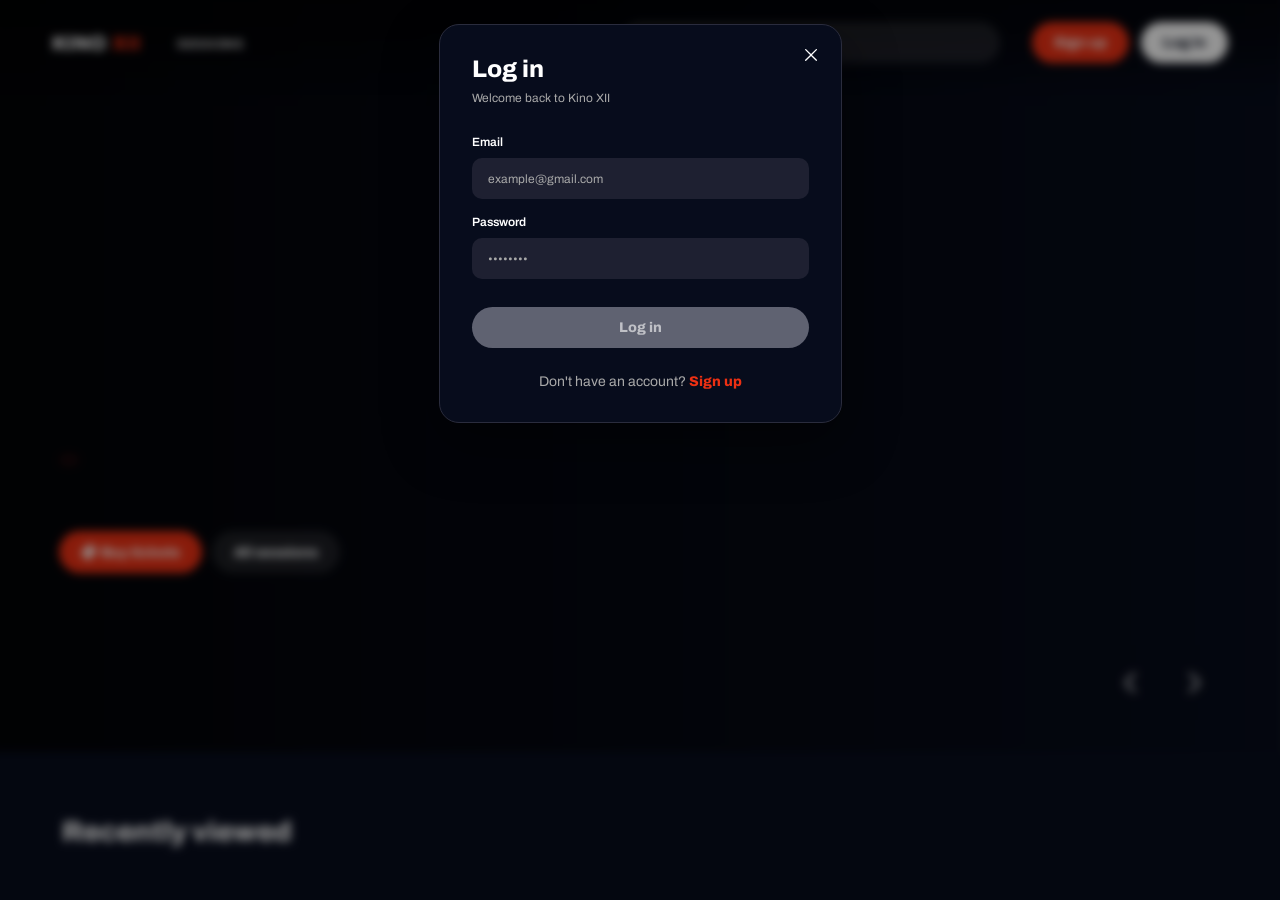
<file: authorization.html>
<!doctype html>

<!-- Authentication Page Start -->

<html lang="en">
  <!-- Document Head Start -->

  <head>
    <meta charset="UTF-8" />
    <meta name="viewport" content="width=device-width, initial-scale=1.0" />

    <link rel="preconnect" href="https://fonts.googleapis.com" />
    <link rel="preconnect" href="https://fonts.gstatic.com" crossorigin />

    <link
      href="https://fonts.googleapis.com/css2?family=Archivo:wght@400;600;800&display=swap"
      rel="stylesheet"
    />

    <link rel="stylesheet" href="style.css" />
    <link rel="stylesheet" href="pages.css" />

    <title>Log in · KINO XII</title>
  </head>

  <!-- Document Head End -->

  <body class="auth-page">
    <!-- Page Background Start -->

    <iframe
      class="auth-background"
      src="index.html"
      title=""
      tabindex="-1"
      aria-hidden="true"
    ></iframe>

    <!-- Page Background End -->

    <!-- Authentication Modal Start -->

    <main class="modal-layer">
      <section
        class="auth-card login-card"
        role="dialog"
        aria-modal="true"
        aria-labelledby="login-title"
      >
        <a class="modal-close" href="index.html" aria-label="Close">
          <img src="assets/icons/close.svg" alt="" />
        </a>

        <h1 id="login-title">Log in</h1>
        <p class="auth-intro">Welcome back to Kino XII</p>

        <!-- Login Form Start -->

        <form class="auth-form">
          <div class="form-field" data-validation="email">
            <label for="login-email">Email</label>

            <span class="input-shell">
              <input
                id="login-email"
                name="email"
                type="email"
                placeholder="example@gmail.com"
                autocomplete="email"
                required
              />

              <i class="field-status" aria-hidden="true"></i>
            </span>

            <small class="field-message"> Enter a valid email address. </small>
          </div>

          <div class="form-field" data-validation="password">
            <label for="login-password">Password</label>

            <span class="input-shell">
              <input
                id="login-password"
                name="password"
                type="password"
                placeholder="••••••••"
                autocomplete="current-password"
                minlength="3"
                required
              />

              <i class="field-status" aria-hidden="true"></i>
            </span>

            <small class="field-message"> At least 3 characters. </small>
          </div>

          <button class="auth-submit" type="submit" disabled>Log in</button>
        </form>

        <!-- Login Form End -->

        <p class="auth-switch">
          Don't have an account?
          <a href="signup.html">Sign up</a>
        </p>
      </section>
    </main>

    <!-- Authentication Modal End -->

    <!-- Scripts Start -->

    <script src="api.js"></script>
    <script src="script.js"></script>

    <!-- Scripts End -->
  </body>
</html>

<!-- Authentication Page End -->
</file>
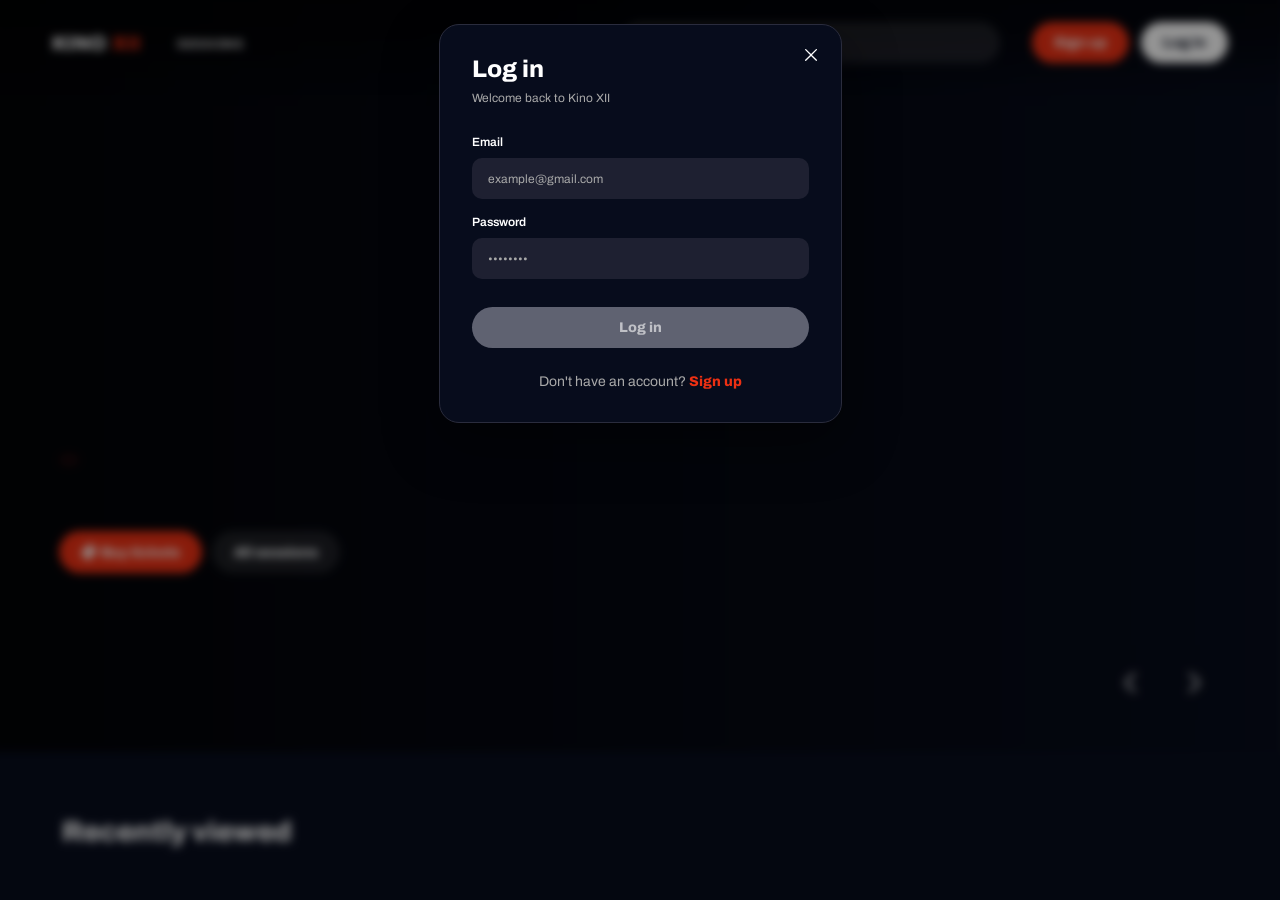
<file: booking.html>
<!doctype html>
<!-- Booking Page Start -->
<html lang="en">
  <!-- Document Head Start -->

  <head>
    <meta charset="UTF-8" />
    <meta name="viewport" content="width=device-width, initial-scale=1.0" />
    <link rel="preconnect" href="https://fonts.googleapis.com" />
    <link rel="preconnect" href="https://fonts.gstatic.com" crossorigin />
    <link
      href="https://fonts.googleapis.com/css2?family=Archivo:wght@400;600;800&display=swap"
      rel="stylesheet"
    />
    <link rel="stylesheet" href="style.css" />
    <link rel="stylesheet" href="pages.css" />
    <title>Buy tickets · KINO XII</title>
  </head>

  <!-- Document Head End -->
  <body class="booking-page">
    <iframe
      class="booking-background"
      src="movie.html"
      title=""
      tabindex="-1"
      aria-hidden="true"
    ></iframe>

    <main class="booking-layer">
      <!-- Booking Modal Start -->

      <section
        class="booking-modal"
        role="dialog"
        aria-modal="true"
        aria-labelledby="booking-title"
      >
        <a
          class="booking-close"
          href="movie.html"
          aria-label="Close ticket purchase"
          ><img src="assets/icons/close.svg" alt=""
        /></a>
        <header class="booking-heading">
          <div>
            <h1 id="booking-title"></h1>
            <p class="booking-session-meta"></p>
          </div>
          <div class="seat-timer" hidden>
            <span>Seats held</span><strong></strong>
          </div>
        </header>

        <!-- Seat Selection Start -->
        <section class="booking-step seats-step" id="seats">
          <div class="booking-main-column">
            <nav class="booking-tabs" aria-label="Purchase steps">
              <a class="active" href="#seats">Seats</a
              ><a href="#checkout">Checkout</a>
            </nav>
            <div class="cinema-screen">SCREEN</div>
            <p class="seat-map-title">STALLS · ROWS A–D</p>
            <div class="seat-map"></div>
            <div class="seat-legend">
              <span><i></i>Available</span
              ><span><i class="selected"></i>Selected</span
              ><span><i class="sold"></i>Sold</span
              ><span><i class="held"></i>Held by another user</span>
            </div>
          </div>

          <aside class="booking-summary seats-summary">
            <h2>Your seats</h2>
            <p>
              Pick seats from the map. Each seat can carry its own ticket type.
            </p>
            <div class="selected-seats"></div>
            <div class="booking-total">
              <span>Subtotal</span><strong>₾ 0</strong>
            </div>
            <a
              class="booking-next disabled"
              href="#checkout"
              aria-disabled="true"
              >Next: Checkout</a
            >
          </aside>
        </section>

        <!-- Seat Selection End -->

        <!-- Checkout Start -->
        <section class="booking-step checkout-step" id="checkout">
          <div class="booking-main-column">
            <nav class="booking-tabs" aria-label="Purchase steps">
              <a href="#seats">Seats</a
              ><a class="active" href="#checkout">Checkout</a>
            </nav>
            <form class="checkout-form" novalidate>
              <label class="form-field"
                >Full Name<span class="input-shell"
                  ><input
                    type="text"
                    name="full_name"
                    placeholder="e.g. Text"
                    minlength="3"
                    required /><i
                    class="field-status"
                    aria-hidden="true"
                  ></i></span
                ><small class="field-message"
                  >Enter at least 3 characters.</small
                ></label
              >
              <div>
                <label class="form-field"
                  >Email<span class="input-shell"
                    ><input
                      type="email"
                      name="email"
                      placeholder="e.g. Text"
                      required /><i
                      class="field-status"
                      aria-hidden="true"
                    ></i></span
                  ><small class="field-message"
                    >Enter a valid email address.</small
                  ></label
                ><label class="form-field"
                  >Mobile Number<span class="input-shell"
                    ><input
                      type="tel"
                      name="mobile"
                      placeholder="e.g. Text"
                      inputmode="numeric"
                      pattern="5[0-9 ]{8,11}"
                      required /><i
                      class="field-status"
                      aria-hidden="true"
                    ></i></span
                  ><small class="field-message"
                    >Enter a valid 9 digit mobile number.</small
                  ></label
                >
              </div>
              <hr />
              <label class="form-field"
                >Card Number<span class="input-shell"
                  ><input
                    type="text"
                    name="card_number"
                    placeholder="16 digits"
                    inputmode="numeric"
                    autocomplete="cc-number"
                    pattern="[0-9 ]{19}"
                    maxlength="19"
                    required /><i
                    class="field-status"
                    aria-hidden="true"
                  ></i></span
                ><small class="field-message"
                  >Enter all 16 card digits.</small
                ></label
              >
              <div>
                <label class="form-field"
                  >Expiry<span class="input-shell"
                    ><input
                      type="text"
                      name="expiry"
                      placeholder="MM/YY"
                      inputmode="numeric"
                      autocomplete="cc-exp"
                      pattern="(0[1-9]|1[0-2])/[0-9]{2}"
                      maxlength="5"
                      required /><i
                      class="field-status"
                      aria-hidden="true"
                    ></i></span
                  ><small class="field-message">Use MM/YY format.</small></label
                ><label class="form-field"
                  >CVV<span class="input-shell"
                    ><input
                      type="text"
                      name="cvv"
                      placeholder="3 digits"
                      inputmode="numeric"
                      autocomplete="cc-csc"
                      pattern="[0-9]{3}"
                      maxlength="3"
                      required /><i
                      class="field-status"
                      aria-hidden="true"
                    ></i></span
                  ><small class="field-message"
                    >Enter the 3 digit CVV.</small
                  ></label
                >
              </div>
            </form>
          </div>
          <aside class="booking-summary checkout-summary">
            <h2>Summary</h2>
            <article>
              <h3></h3>
              <p></p>
              <hr />
              <p>Seats <strong></strong></p>
              <p>Tickets <strong></strong></p>
            </article>
            <div class="booking-total">
              <span>Subtotal</span><strong>₾0</strong>
            </div>
            <button class="booking-next" type="button" disabled>
              Pay: Complete order
            </button>
          </aside>
        </section>

        <!-- Checkout End -->

        <!-- Booking Confirmation Start -->
        <section class="booking-confirmed" id="confirmed">
          <div class="success-mark" aria-hidden="true"></div>
          <h2>Booking confirmed!</h2>
          <p>
            Your tickets are ready. We've sent the confirmation to your email.
          </p>
          <strong class="order-number"></strong>
          <article>
            <div>
              <img alt="" /><span><b></b><small></small></span>
            </div>
            <hr />
            <p>Seats <strong></strong></p>
            <p>Tickets <strong></strong></p>
            <hr />
            <p>TOTAL PAID <strong></strong></p>
          </article>
          <div>
            <a class="booking-next" href="tickets.html">View my tickets</a
            ><a class="secondary-action" href="index.html">Back to home</a>
          </div>
        </section>

        <!-- Booking Confirmation End -->
      </section>

      <!-- Booking Modal End -->
    </main>
    <!-- Scripts Start -->

    <script src="api.js"></script>
    <script src="script.js"></script>

    <!-- Scripts End -->
  </body>
</html>
<!-- Booking Page End -->
</file>
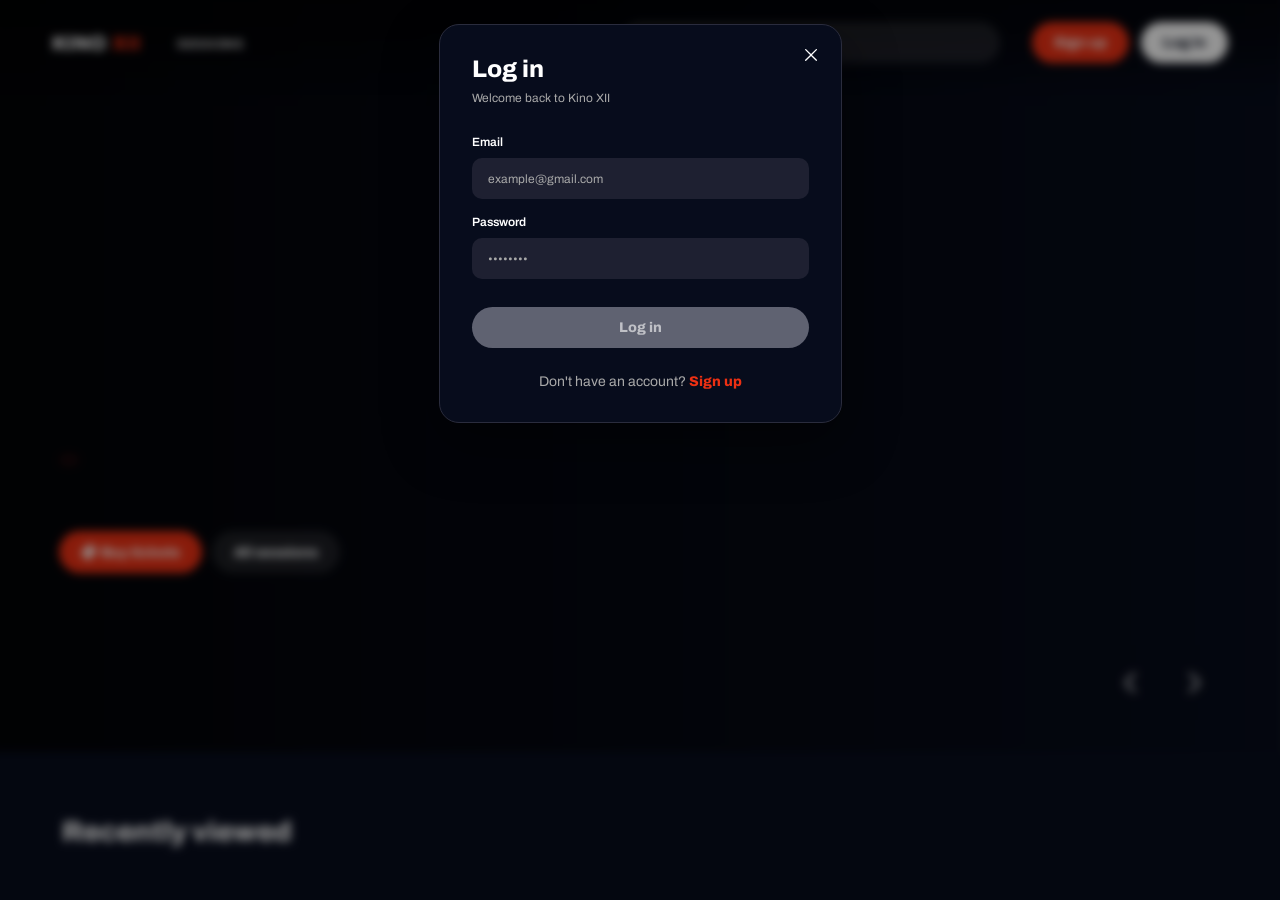
<file: profile.html>
<!doctype html>

<!-- Profile Page Start -->

<html lang="en">
  <!-- Document Head Start -->

  <head>
    <meta charset="UTF-8" />
    <meta name="viewport" content="width=device-width, initial-scale=1.0" />

    <link rel="preconnect" href="https://fonts.googleapis.com" />
    <link rel="preconnect" href="https://fonts.gstatic.com" crossorigin />

    <link
      href="https://fonts.googleapis.com/css2?family=Archivo:wght@400;600;800&display=swap"
      rel="stylesheet"
    />

    <link rel="stylesheet" href="style.css" />
    <link rel="stylesheet" href="pages.css" />

    <title>My Profile · KINO XII</title>
  </head>

  <!-- Document Head End -->

  <body class="inner-page profile-page">
    <!-- Header Start -->

    <header class="site-header">
      <a class="header-logo" href="index.html" aria-label="Kino XII home">
        KINO <span>XII</span>
      </a>

      <nav aria-label="Main navigation">
        <a href="sessions.html">Sessions</a>
      </nav>

      <form
        class="header-search"
        action="sessions.html"
        method="get"
        role="search"
      >
        <label class="visually-hidden" for="profile-search">
          Search films and live events
        </label>

        <img class="search-icon" src="assets/icons/search.svg" alt="" />

        <input
          id="profile-search"
          name="search"
          type="search"
          placeholder="Search films and live events"
        />
      </form>

      <div class="header-auth">
        <a class="signup-button page-auth-link" href="signup.html"> Sign up </a>

        <a class="login-button page-auth-link" href="authorization.html">
          Log in
        </a>
      </div>
    </header>

    <!-- Header End -->

    <!-- Profile Content Start -->

    <main class="page-shell profile-shell">
      <h1 class="page-title">My Profile</h1>

      <nav class="profile-tabs" aria-label="Profile sections">
        <a class="active" href="profile.html"> Personal Information </a>

        <a href="tickets.html"> My Tickets <span>0</span> </a>
      </nav>

      <p class="profile-completion-alert" role="status" hidden>
        Please complete your profile to enable booking.
      </p>

      <!-- Personal Information Form Start -->

      <form class="profile-form" novalidate>
        <label class="form-field">
          Full name

          <span class="input-shell">
            <input
              type="text"
              name="full_name"
              minlength="3"
              maxlength="50"
              required
            />

            <i class="field-status" aria-hidden="true"></i>
          </span>

          <small class="field-message"> Enter at least 3 characters. </small>
        </label>

        <label class="form-field">
          Email

          <span class="input-shell">
            <input type="email" name="email" readonly />
          </span>

          <small> Set at registration and cannot be changed </small>
        </label>

        <label class="form-field">
          Mobile number

          <span class="input-shell">
            <input
              type="tel"
              name="mobile"
              inputmode="numeric"
              pattern="5[0-9 ]{8,11}"
              required
            />

            <i class="field-status" aria-hidden="true"></i>
          </span>

          <small class="field-message">
            Enter a valid 9 digit mobile number.
          </small>
        </label>

        <label class="form-field date-field">
          Date of birth

          <span class="input-shell date-field-shell">
            <input type="hidden" name="birth_date" required />

            <button
              class="date-picker-trigger"
              type="button"
              aria-haspopup="dialog"
              aria-expanded="false"
            >
              <span class="date-picker-value"> MM/DD/YYYY </span>

              <img src="assets/icons/calendar.svg" alt="" />
            </button>

            <i class="field-status" aria-hidden="true"></i>

            <span
              class="date-picker"
              role="dialog"
              aria-label="Choose date of birth"
              hidden
            ></span>
          </span>

          <small class="field-message"> Choose a valid date of birth. </small>
        </label>

        <label>
          Preferred Venue (Optional)

          <select name="venue">
            <option value="">e.g. Text</option>
          </select>
        </label>

        <button type="submit">Save changes</button>
      </form>

      <!-- Personal Information Form End -->
    </main>

    <!-- Profile Content End -->

    <!-- Footer Start -->

    <footer class="site-footer">
      <div class="footer-divider" aria-hidden="true"></div>

      <div class="footer-content">
        <a href="index.html"> KINO <span>XII</span> </a>

        <p>© 2026 Kino XII. All rights reserved.</p>
      </div>
    </footer>

    <!-- Footer End -->

    <!-- Scripts Start -->

    <script src="api.js"></script>
    <script src="script.js"></script>

    <!-- Scripts End -->
  </body>
</html>

<!-- Profile Page End -->
</file>
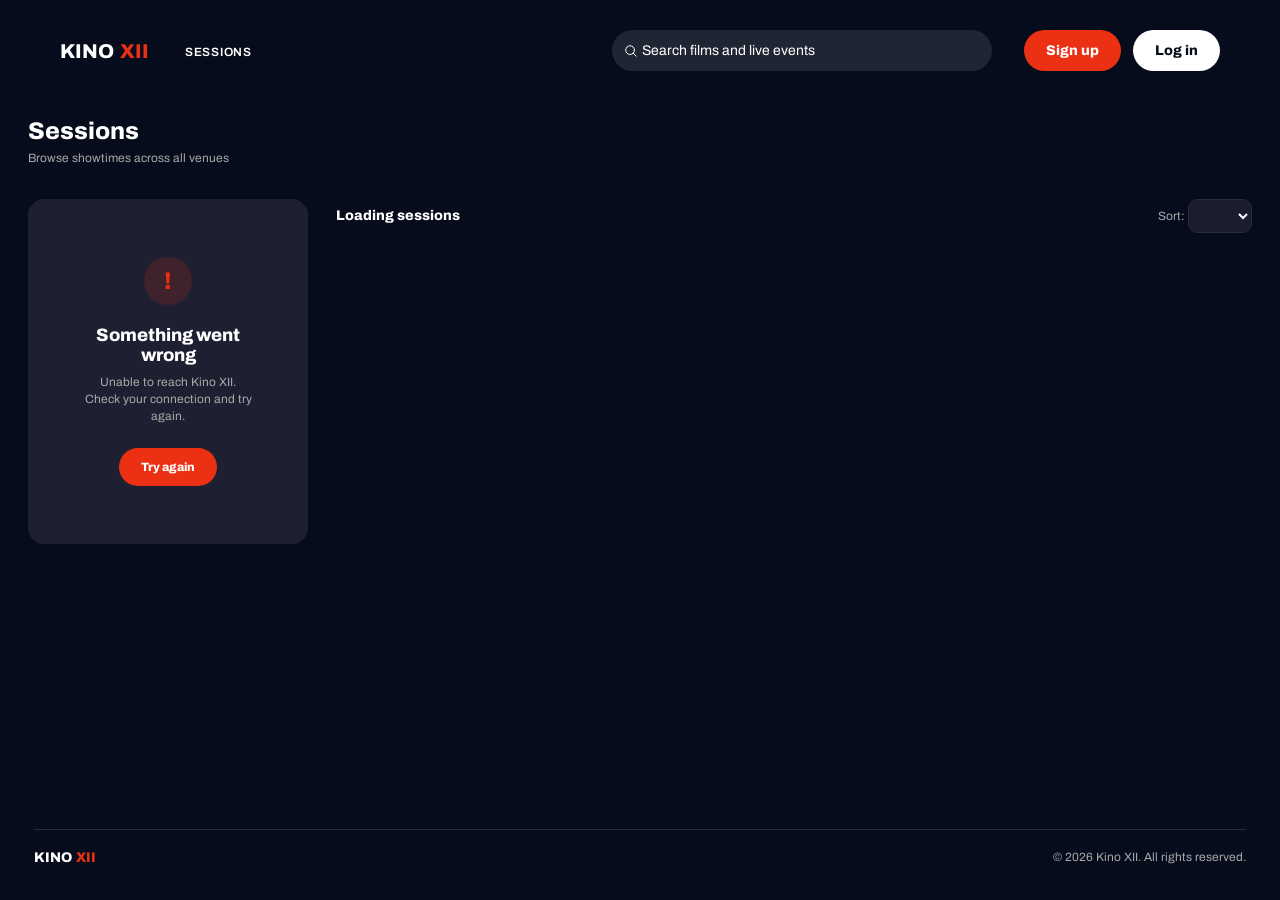
<file: sessions.html>
<!doctype html>
<html lang="en">
  <!-- Document Head Start -->

  <head>
    <meta charset="UTF-8" />
    <meta name="viewport" content="width=device-width, initial-scale=1.0" />
    <link rel="preconnect" href="https://fonts.googleapis.com" />
    <link rel="preconnect" href="https://fonts.gstatic.com" crossorigin />
    <link
      href="https://fonts.googleapis.com/css2?family=Archivo:wght@400;600;800&display=swap"
      rel="stylesheet"
    />
    <link rel="stylesheet" href="style.css" />
    <link rel="stylesheet" href="pages.css" />
    <title>Sessions · KINO XII</title>
  </head>

  <!-- Document Head End -->

  <body class="inner-page">
    <!-- Header Start -->

    <header class="site-header">
      <a class="header-logo" href="index.html" aria-label="Kino XII home">
        KINO <span>XII</span>
      </a>

      <nav aria-label="Main navigation">
        <a href="sessions.html">Sessions</a>
      </nav>

      <form
        class="header-search"
        action="sessions.html"
        method="get"
        role="search"
      >
        <label class="visually-hidden" for="sessions-search">
          Search films and live events
        </label>

        <img class="search-icon" src="assets/icons/search.svg" alt="" />

        <input
          id="sessions-search"
          name="search"
          type="search"
          placeholder="Search films and live events"
        />
      </form>

      <div class="header-auth">
        <a class="signup-button page-auth-link" href="signup.html"> Sign up </a>

        <a class="login-button page-auth-link" href="authorization.html">
          Log in
        </a>
      </div>
    </header>

    <!-- Header End -->

    <!-- Sessions Page Start -->

    <main class="page-shell sessions-page">
      <h1 class="page-title">Sessions</h1>
      <p class="page-subtitle">Browse showtimes across all venues</p>

      <!-- Sessions Layout Start -->

      <div class="sessions-layout">
        <!-- Filters Start -->

        <aside class="filters-panel">
          <h2>Filters</h2>

          <fieldset>
            <legend>Venue</legend>
          </fieldset>

          <fieldset>
            <legend>Date</legend>
            <div class="filter-days"></div>
          </fieldset>

          <fieldset>
            <legend>Format</legend>
          </fieldset>

          <fieldset>
            <legend>Language</legend>
          </fieldset>

          <fieldset>
            <legend>Time of day</legend>
          </fieldset>

          <p class="active-filter-count">0 filters active</p>

          <button class="clear-filters" type="button">Clear All Filters</button>
        </aside>

        <!-- Filters End -->

        <!-- Sessions Results Start -->

        <section class="sessions-results" aria-labelledby="results-title">
          <div class="results-toolbar">
            <h2 id="results-title">Loading sessions</h2>

            <label>
              Sort:
              <select name="sort"></select>
            </label>
          </div>

          <nav class="pagination" aria-label="Sessions pages"></nav>
        </section>

        <!-- Sessions Results End -->
      </div>

      <!-- Sessions Layout End -->
    </main>

    <!-- Sessions Page End -->

    <!-- Footer Start -->

    <footer class="site-footer">
      <div class="footer-divider" aria-hidden="true"></div>

      <div class="footer-content">
        <a href="index.html"> KINO <span>XII</span> </a>

        <p>© 2026 Kino XII. All rights reserved.</p>
      </div>
    </footer>

    <!-- Footer End -->

    <!-- Scripts Start -->

    <script src="api.js"></script>
    <script src="script.js"></script>

    <!-- Scripts End -->
  </body>
</html>
</file>
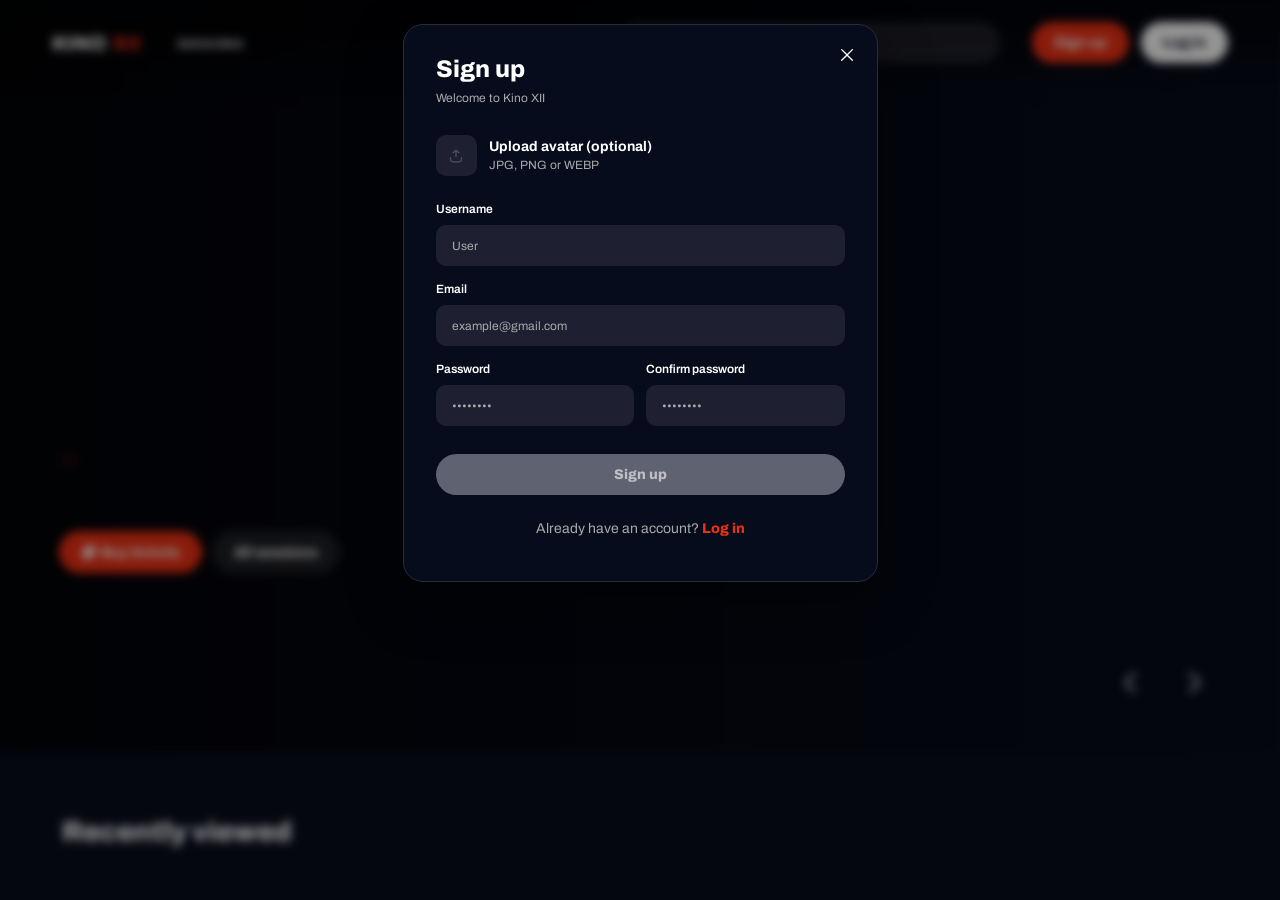
<file: signup.html>
<!doctype html>

<!-- Registration Page Start -->

<html lang="en">
  <!-- Document Head Start -->

  <head>
    <meta charset="UTF-8" />
    <meta name="viewport" content="width=device-width, initial-scale=1.0" />

    <link rel="preconnect" href="https://fonts.googleapis.com" />
    <link rel="preconnect" href="https://fonts.gstatic.com" crossorigin />

    <link
      href="https://fonts.googleapis.com/css2?family=Archivo:wght@400;600;800&display=swap"
      rel="stylesheet"
    />

    <link rel="stylesheet" href="style.css" />
    <link rel="stylesheet" href="pages.css" />

    <title>Sign up · KINO XII</title>
  </head>

  <!-- Document Head End -->

  <body class="auth-page">
    <!-- Page Background Start -->

    <iframe
      class="auth-background"
      src="index.html"
      title=""
      tabindex="-1"
      aria-hidden="true"
    ></iframe>

    <!-- Page Background End -->

    <!-- Registration Modal Start -->

    <main class="modal-layer">
      <section
        class="auth-card signup-card"
        role="dialog"
        aria-modal="true"
        aria-labelledby="signup-title"
      >
        <a class="modal-close" href="index.html" aria-label="Close">
          <img src="assets/icons/close.svg" alt="" />
        </a>

        <h1 id="signup-title">Sign up</h1>
        <p class="auth-intro">Welcome to Kino XII</p>

        <!-- Registration Form Start -->

        <form class="auth-form">
          <label class="avatar-upload" for="avatar">
            <span class="upload-icon">
              <img
                class="avatar-upload-glyph"
                src="assets/icons/avatar-upload.svg"
                alt=""
              />

              <img
                class="avatar-preview"
                alt="Selected avatar preview"
                hidden
              />
            </span>

            <span>
              <strong>Upload avatar (optional)</strong>
              <small>JPG, PNG or WEBP</small>
            </span>
          </label>

          <input
            class="visually-hidden"
            id="avatar"
            name="avatar"
            type="file"
            accept="image/jpeg,image/png,image/webp"
          />

          <div class="form-field" data-validation="username">
            <label for="signup-name">Username</label>

            <span class="input-shell">
              <input
                id="signup-name"
                name="username"
                type="text"
                placeholder="User"
                autocomplete="username"
                minlength="3"
                required
              />

              <i class="field-status" aria-hidden="true"></i>
            </span>

            <small class="field-message"> At least 3 characters. </small>
          </div>

          <div class="form-field" data-validation="email">
            <label for="signup-email">Email</label>

            <span class="input-shell">
              <input
                id="signup-email"
                name="email"
                type="email"
                placeholder="example@gmail.com"
                autocomplete="email"
                required
              />

              <i class="field-status" aria-hidden="true"></i>
            </span>

            <small class="field-message"> Enter a valid email address. </small>
          </div>

          <div class="auth-field-row">
            <div class="form-field" data-validation="password">
              <label for="signup-password">Password</label>

              <span class="input-shell">
                <input
                  id="signup-password"
                  name="password"
                  type="password"
                  placeholder="••••••••"
                  autocomplete="new-password"
                  minlength="3"
                  required
                />

                <i class="field-status" aria-hidden="true"></i>
              </span>

              <small class="field-message"> At least 3 characters. </small>
            </div>

            <div class="form-field" data-validation="confirmation">
              <label for="confirm-password">Confirm password</label>

              <span class="input-shell">
                <input
                  id="confirm-password"
                  name="password_confirmation"
                  type="password"
                  placeholder="••••••••"
                  autocomplete="new-password"
                  minlength="3"
                  required
                />

                <i class="field-status" aria-hidden="true"></i>
              </span>

              <small class="field-message"> Passwords do not match. </small>
            </div>
          </div>

          <button class="auth-submit" type="submit" disabled>Sign up</button>
        </form>

        <!-- Registration Form End -->

        <p class="auth-switch">
          Already have an account?
          <a href="authorization.html">Log in</a>
        </p>
      </section>
    </main>

    <!-- Registration Modal End -->

    <!-- Scripts Start -->

    <script src="api.js"></script>
    <script src="script.js"></script>

    <!-- Scripts End -->
  </body>
</html>

<!-- Registration Page End -->
</file>
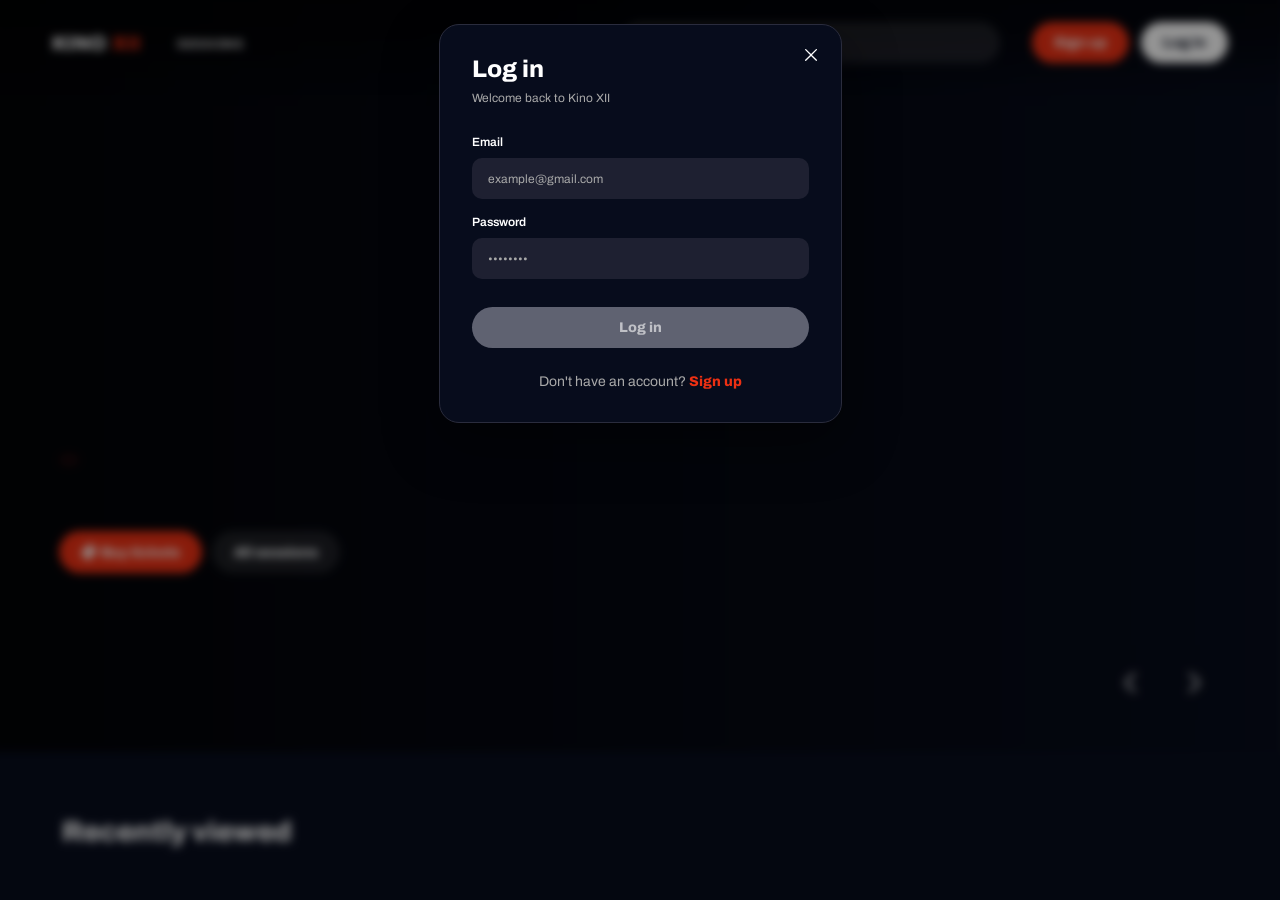
<file: tickets.html>
<!doctype html>

<!-- Tickets Page Start -->

<html lang="en">
  <!-- Document Head Start -->

  <head>
    <meta charset="UTF-8" />
    <meta name="viewport" content="width=device-width, initial-scale=1.0" />

    <link rel="preconnect" href="https://fonts.googleapis.com" />
    <link rel="preconnect" href="https://fonts.gstatic.com" crossorigin />

    <link
      href="https://fonts.googleapis.com/css2?family=Archivo:wght@400;600;800&display=swap"
      rel="stylesheet"
    />

    <link rel="stylesheet" href="style.css" />
    <link rel="stylesheet" href="pages.css" />

    <title>My Tickets · KINO XII</title>
  </head>

  <!-- Document Head End -->

  <body class="inner-page profile-page">
    <!-- Header Start -->

    <header class="site-header">
      <a class="header-logo" href="index.html" aria-label="Kino XII home">
        KINO <span>XII</span>
      </a>

      <nav aria-label="Main navigation">
        <a href="sessions.html">Sessions</a>
      </nav>

      <form
        class="header-search"
        action="sessions.html"
        method="get"
        role="search"
      >
        <label class="visually-hidden" for="tickets-search">
          Search films and live events
        </label>

        <img class="search-icon" src="assets/icons/search.svg" alt="" />

        <input
          id="tickets-search"
          name="search"
          type="search"
          placeholder="Search films and live events"
        />
      </form>

      <div class="header-auth">
        <a class="signup-button page-auth-link" href="signup.html"> Sign up </a>

        <a class="login-button page-auth-link" href="authorization.html">
          Log in
        </a>
      </div>
    </header>

    <!-- Header End -->

    <!-- Tickets Content Start -->

    <main class="page-shell profile-shell tickets-shell">
      <h1 class="page-title">My Profile</h1>

      <nav class="profile-tabs" aria-label="Profile sections">
        <a href="profile.html"> Personal Information </a>

        <a class="active" href="tickets.html"> My Tickets <span>0</span> </a>
      </nav>

      <div class="ticket-period">
        <a class="upcoming-tab active" href="#upcoming">
          Upcoming <span>0</span>
        </a>

        <a class="past-tab" href="#past"> Past <span>0</span> </a>
      </div>

      <!-- Upcoming Tickets Start -->

      <section
        class="profile-tickets"
        id="upcoming"
        aria-label="Upcoming tickets"
      ></section>

      <!-- Upcoming Tickets End -->

      <!-- Past Tickets Start -->

      <section
        class="profile-tickets past-tickets"
        id="past"
        aria-label="Past tickets"
      ></section>

      <!-- Past Tickets End -->
    </main>

    <!-- Tickets Content End -->

    <!-- Footer Start -->

    <footer class="site-footer">
      <div class="footer-divider" aria-hidden="true"></div>

      <div class="footer-content">
        <a href="index.html"> KINO <span>XII</span> </a>

        <p>© 2026 Kino XII. All rights reserved.</p>
      </div>
    </footer>

    <!-- Footer End -->

    <!-- Scripts Start -->

    <script src="api.js"></script>
    <script src="script.js"></script>

    <!-- Scripts End -->
  </body>
</html>

<!-- Tickets Page End -->
</file>
<file: style.css>
/* Global Styles Start */

:root {
  --page-background: #070c1c;
  --card-background: #1e2031;
  --raised-background: #2a2c3d;
  --text-color: #ffffff;
  --muted-text-color: #a9a9a9;
  --accent-color: #ec3013;
  --accent-tint: rgba(236, 48, 19, 0.1);
  --white-tint: rgba(255, 255, 255, 0.1);
  --font-family: "Archivo", Arial, sans-serif;
}

* {
  box-sizing: border-box;
}

body {
  margin: 0;
  font-family: var(--font-family);
  background-color: var(--page-background);
  color: var(--text-color);
}

h1,
h2,
h3 {
  font-weight: 800;
}

.visually-hidden {
  position: absolute;
  width: 1px;
  height: 1px;
  overflow: hidden;
  clip: rect(0, 0, 0, 0);
  white-space: nowrap;
}

/* Global Styles End */

/* Header Start */

.site-header {
  position: absolute;
  top: 0;
  left: 0;
  z-index: 2;
  display: flex;
  align-items: center;
  width: 100%;
  padding: 30px 60px 40px;
  background: url("assets/images/header-background.png") center / cover
    no-repeat;
}

.site-header a {
  color: var(--text-color);
  text-decoration: none;
}

.header-logo {
  display: flex;
  align-items: center;
  gap: 6px;
  flex-shrink: 0;
  font-size: 20px;
  font-weight: 800;
}

.header-logo span {
  color: var(--accent-color);
}

.site-header nav {
  margin-left: 36px;
}

.site-header nav a {
  font-size: 12px;
  font-weight: 600;
  letter-spacing: 0.06em;
  text-transform: uppercase;
}

.header-search {
  position: relative;
  width: 380px;
  height: 41px;
  margin-left: auto;
  margin-right: 32px;
}

.header-search-results {
  position: absolute;
  top: calc(100% + 10px);
  right: 0;
  z-index: 20;
  width: 100%;
  overflow: hidden;
  padding: 16px 18px;
  border: 1px solid var(--raised-background);
  border-radius: 16px;
  background-color: var(--page-background);
  box-shadow: 0 18px 45px rgba(0, 0, 0, 0.45);
}

.header-search-clear {
  position: absolute;
  top: 50%;
  right: 8px;
  z-index: 21;
  display: grid;
  width: 25px;
  height: 25px;
  padding: 0;
  transform: translateY(-50%);
  border: 0;
  border-radius: 50%;
  background-color: rgba(255, 255, 255, 0.14);
  color: var(--text-color);
  font: inherit;
  cursor: pointer;
  place-items: center;
}

.header-search-clear::before,
.header-search-clear::after {
  position: absolute;
  top: 50%;
  left: 50%;
  width: 11px;
  height: 2px;
  border-radius: 999px;
  background-color: currentColor;
  content: "";
}

.header-search-clear::before {
  transform: translate(-50%, -50%) rotate(45deg);
}

.header-search-clear::after {
  transform: translate(-50%, -50%) rotate(-45deg);
}

.header-search-clear[hidden] {
  display: none;
}

.header-search-results-heading {
  display: flex;
  align-items: center;
  justify-content: space-between;
  margin-bottom: 8px;
  color: var(--muted-text-color);
  font-size: 11px;
}

.header-search-results[hidden] {
  display: none;
}

.header-search-result {
  display: grid;
  grid-template-columns: 40px minmax(0, 1fr) auto;
  align-items: center;
  gap: 10px;
  padding: 8px 10px;
  border-radius: 11px;
  color: var(--text-color);
  text-decoration: none;
  transition: background-color 160ms ease;
}

.header-search-result:hover,
.header-search-result:focus-visible {
  background-color: var(--card-background);
  color: var(--text-color);
  outline: none;
}

.header-search-result img {
  width: 40px;
  height: 56px;
  border-radius: 6px;
  object-fit: cover;
}

.header-search-result span {
  min-width: 0;
}

.header-search-result strong,
.header-search-result small {
  display: block;
}

.header-search-result strong {
  overflow: hidden;
  font-size: 12px;
  text-overflow: ellipsis;
  white-space: nowrap;
}

.header-search-result small,
.header-search-result b,
.header-search-empty {
  color: var(--muted-text-color);
  font-size: 10px;
}

.header-search-result small {
  margin-top: 5px;
}

.header-search-result b {
  font-weight: 600;
  white-space: nowrap;
}

.header-search-result b.coming {
  color: #ff9d00;
}

.header-search-empty {
  margin: 0;
  padding: 24px 12px;
  text-align: center;
}

.header-search-message {
  display: flex;
  min-height: 212px;
  flex-direction: column;
  align-items: center;
  justify-content: center;
  text-align: center;
}

.header-search-message > span {
  display: grid;
  width: 50px;
  height: 50px;
  margin-bottom: 18px;
  border-radius: 50%;
  background-color: var(--card-background);
  font-size: 22px;
  place-items: center;
}

.header-search-message svg {
  width: 27px;
  height: 27px;
  fill: none;
  stroke: currentColor;
  stroke-linecap: round;
  stroke-linejoin: round;
  stroke-width: 1.8;
}

.header-search-message strong {
  font-size: 14px;
}

.header-search-message p {
  margin: 8px 0 22px;
  color: var(--muted-text-color);
  font-size: 12px;
}

.header-search-message a {
  padding: 12px 22px;
  border-radius: 999px;
  background-color: var(--card-background);
  color: var(--text-color);
  font-size: 12px;
  font-weight: 800;
  text-decoration: none;
}

.search-icon {
  position: absolute;
  top: 50%;
  left: 12px;
  transform: translateY(-50%);
  pointer-events: none;
}

.header-search input {
  width: 100%;
  height: 100%;
  padding: 6px 48px 6px 30px;
  border: 0;
  border-radius: 999px;
  background-color: var(--white-tint);
  color: var(--text-color);
  font: inherit;
  font-size: 14px;
  line-height: 1.3;
  caret-color: var(--text-color);
  -webkit-text-fill-color: var(--text-color);
}

.header-search input:focus,
.header-search input:not(:placeholder-shown) {
  background-color: var(--white-tint);
  color: var(--text-color);
  -webkit-text-fill-color: var(--text-color);
}

.header-search input::-webkit-search-cancel-button {
  display: none;
  appearance: none;
  -webkit-appearance: none;
}

.header-search input:-webkit-autofill,
.header-search input:-webkit-autofill:hover,
.header-search input:-webkit-autofill:focus {
  box-shadow: 0 0 0 1000px #253442 inset;
  caret-color: var(--text-color);
  -webkit-text-fill-color: var(--text-color);
}

.header-search input::placeholder {
  color: var(--text-color);
  opacity: 1;
}

.header-auth {
  display: flex;
  gap: 12px;
  flex-shrink: 0;
}

.header-auth a,
.header-auth button {
  display: flex;
  align-items: center;
  justify-content: center;
  height: 41px;
  padding: 13px 22px;
  border: 0;
  border-radius: 999px;
  font: inherit;
  font-size: 14px;
  font-weight: 800;
  white-space: nowrap;
  cursor: pointer;
}

.signup-button {
  background-color: var(--accent-color);
  color: var(--text-color);
}

.header-auth .login-button {
  background-color: var(--text-color);
  color: var(--page-background);
}

.header-profile-trigger {
  display: flex;
  align-items: center;
  gap: 12px;
  height: 41px;
  padding: 0;
  border: 0;
  border-radius: 0;
  background-color: transparent;
  color: var(--text-color);
  font: inherit;
  font-size: 14px;
  font-weight: 800;
  text-decoration: none;
}

.header-profile-avatar {
  position: relative;
  display: grid;
  width: 41px;
  height: 41px;
  border-radius: 10px;
  background-color: var(--card-background);
  font-size: 12px;
  font-weight: 600;
  place-items: center;
}

.header-profile-avatar i {
  position: absolute;
  right: 2px;
  bottom: 2px;
  width: 9px;
  height: 9px;
  border: 1px solid var(--page-background);
  border-radius: 50%;
  background-color: #f28c00;
}

.header-profile-avatar.is-complete i {
  background-color: #42df88;
}

.header-profile-name {
  max-width: 130px;
  overflow: hidden;
  text-overflow: ellipsis;
  white-space: nowrap;
}

.header-profile-chevron {
  width: 12px;
  height: 7px;
  margin-left: 4px;
  transition: transform 160ms ease;
}

.header-profile-trigger[aria-expanded="true"] .header-profile-chevron {
  transform: rotate(180deg);
}

.header-profile-menu-wrap {
  position: relative;
}

.header-profile-menu {
  position: absolute;
  top: calc(100% + 10px);
  right: 0;
  z-index: 20;
  width: 260px;
  padding: 16px;
  border: 1px solid rgba(255, 255, 255, 0.12);
  border-radius: 14px;
  background-color: var(--page-background);
  box-shadow: 0 18px 40px rgba(0, 0, 0, 0.35);
}

.header-profile-menu[hidden] {
  display: none;
}

.header-profile-summary {
  display: flex;
  align-items: center;
  gap: 10px;
}

.header-profile-summary p,
.profile-status {
  margin: 0;
}

.header-profile-summary strong,
.header-profile-summary small,
.profile-status small {
  display: block;
}

.header-profile-summary small,
.profile-status small {
  margin-top: 2px;
  color: var(--muted-text-color);
  font-size: 10px;
}

.profile-status {
  margin: 14px 0 10px;
  padding: 10px;
  border-radius: 8px;
  background-color: rgba(255, 166, 0, 0.12);
  color: #f5b24b;
  font-size: 11px;
}

.profile-status.is-complete {
  display: flex;
  align-items: center;
  gap: 8px;
  background-color: rgba(30, 205, 122, 0.12);
  color: #43d58f;
}

.profile-status.is-complete img {
  width: 13px;
  height: 10px;
}

.header-profile-menu > a,
.header-profile-menu > button {
  gap: 12px;
  justify-content: flex-start;
  width: 100%;
  height: auto;
  padding: 10px 6px;
  border-radius: 0;
  background: transparent;
  color: var(--text-color);
  font-size: 12px;
  text-decoration: none;
}

.profile-menu-icon,
.profile-menu-logout-icon {
  width: 16px;
  height: 16px;
  flex: 0 0 16px;
}

.profile-menu-icon {
  object-fit: contain;
}

.profile-menu-logout-icon {
  position: relative;
  display: block;
}

.profile-menu-logout-icon img {
  position: absolute;
  display: block;
}

.profile-menu-logout-icon img:first-child {
  top: 5px;
  left: 0;
  width: 8px;
  height: 7px;
}

.profile-menu-logout-icon img:last-child {
  top: 2px;
  right: 0;
  width: 5px;
  height: 12px;
}

.header-profile-menu > a:hover,
.header-profile-menu > button:hover {
  color: var(--accent-color);
}

.header-profile-menu .header-logout {
  margin-top: 4px;
  border-top: 1px solid rgba(255, 255, 255, 0.12);
  color: var(--accent-color);
}

.site-header a:focus-visible,
.header-auth button:focus-visible {
  outline: 2px solid var(--text-color);
  outline-offset: 4px;
}

.header-search input:focus-visible {
  outline: 1px solid rgba(255, 255, 255, 0.28);
  outline-offset: 2px;
}

/* Header End */

/* Page Layout and Movie Lists Start */

.home-page main {
  padding: 0;
}

.home-page main > section:not(.hero) {
  margin-right: 70px;
  margin-left: 70px;
}

.home-page main section {
  margin-bottom: 64px;
}

.section-heading {
  display: flex;
  align-items: center;
  justify-content: space-between;
  margin-bottom: 24px;
}

.recently-viewed h2,
.now-playing h2,
.coming-soon h2 {
  margin: 0;
  font-size: 28px;
}

.recently-viewed > h2,
.coming-soon > h2 {
  margin-bottom: 24px;
}

.section-heading a {
  color: var(--accent-color);
  text-decoration: none;
  font-weight: 600;
}

.recently-viewed-list,
.now-playing-list,
.coming-soon-list {
  min-height: 120px;
}

.recently-viewed {
  display: block;
  padding-bottom: 38px;
  border-bottom: 1px solid var(--raised-background);
}

.home-page main section.recently-viewed {
  margin-bottom: 32px;
}

.recently-viewed-list {
  display: flex;
  min-height: 0;
  gap: 20px;
}

.recent-movie {
  display: flex;
  width: 330px;
  height: 88px;
  gap: 12px;
  padding: 10px;
  border-radius: 14px;
  background-color: var(--card-background);
  color: var(--text-color);
  text-decoration: none;
  transition:
    background-color 160ms ease,
    transform 160ms ease;
}

.recent-movie:hover,
.recent-movie:focus-visible {
  outline: 0;
  background-color: var(--raised-background);
  transform: translateY(-2px);
}

.recent-movie img {
  width: 86px;
  height: 68px;
  border-radius: 9px;
  object-fit: cover;
}

.recent-movie span {
  display: flex;
  min-width: 0;
  flex-direction: column;
  align-items: flex-start;
  justify-content: center;
  gap: 5px;
}

.recent-movie strong {
  overflow: hidden;
  max-width: 190px;
  font-size: 14px;
  text-overflow: ellipsis;
  white-space: nowrap;
}

.recent-movie small {
  color: var(--muted-text-color);
  font-size: 11px;
}

.recent-movie b {
  padding: 4px 7px;
  border-radius: 999px;
  background-color: var(--accent-tint);
  color: var(--accent-color);
  font-size: 10px;
}

.now-playing-list,
.coming-soon-list {
  display: flex;
  gap: 24px;
  overflow-x: auto;
}

.empty-state {
  color: var(--muted-text-color);
}

/* Page Layout and Movie Lists End */

/* Hero Slider Start */

.hero {
  position: relative;
  height: 760px;
  margin-bottom: 32px;
  overflow: hidden;
  background-color: var(--page-background);
}

.hero-image {
  position: absolute;
  top: -88.56px;
  left: 0;
  width: 100%;
  height: 1062.72px;
  object-fit: cover;
  transition: opacity 220ms ease;
}

.hero.is-changing .hero-image {
  opacity: 0.25;
}

.hero::before {
  position: absolute;
  inset: 0;
  z-index: 1;
  background: linear-gradient(
    to right,
    rgba(0, 0, 0, 0.8),
    rgba(0, 0, 0, 0.08)
  );
  content: "";
  pointer-events: none;
}

.hero-content {
  position: absolute;
  bottom: 179px;
  left: 67px;
  z-index: 1;
  display: flex;
  flex-direction: column;
  align-items: flex-start;
  gap: 15px;
  width: 580px;
}

.hero-content p {
  margin: 0;
}

.hero h1 {
  margin: 0;
  font-size: 40px;
  line-height: normal;
}

.hero-premiere {
  padding: 6px 10px;
  border-radius: 999px;
  background-color: var(--accent-tint);
  color: var(--accent-color);
  font-size: 12px;
  font-weight: 600;
}

.hero-badges {
  display: flex;
  gap: 8px;
  margin: 0;
  padding: 0;
  list-style: none;
}

.hero-badges li {
  display: flex;
  align-items: center;
  gap: 4px;
  padding: 6px 12px;
  border-radius: 999px;
  background-color: var(--white-tint);
  font-size: 12px;
  font-weight: 600;
}

.hero-badges .hero-age {
  background-color: var(--accent-tint);
  color: var(--accent-color);
}

.hero-description {
  width: 560px;
  font-size: 14px;
  line-height: 1.3;
}

.hero-actions {
  display: flex;
  gap: 10px;
  margin-top: 5px;
}

.hero-actions a {
  display: flex;
  align-items: center;
  justify-content: center;
  gap: 4px;
  padding: 13px 22px;
  border-radius: 999px;
  color: var(--text-color);
  font-size: 14px;
  font-weight: 800;
  text-decoration: none;
}

.hero-buy {
  background-color: var(--accent-color);
}

.hero-sessions {
  background-color: var(--white-tint);
}

.hero-controls {
  position: absolute;
  right: 67px;
  bottom: 42px;
  left: 67px;
  z-index: 1;
  display: flex;
  align-items: center;
  gap: 20px;
}

.hero-progress {
  display: flex;
  flex: 1;
  gap: 7px;
}

.hero-progress span {
  flex: 1;
  height: 3px;
  border-radius: 999px;
  background-color: var(--text-color);
}

.hero-progress .is-active {
  background-color: var(--accent-color);
}

.hero-arrows {
  display: flex;
  gap: 10px;
}

.hero-arrow {
  display: flex;
  align-items: center;
  justify-content: center;
  width: 54px;
  height: 54px;
  padding: 0;
  border: 0;
  border-radius: 50%;
  background-color: rgba(7, 12, 28, 0.2);
  cursor: pointer;
  line-height: 0;
}

.hero-arrow img {
  display: block;
  width: 11px;
  height: 20px;
  flex: 0 0 11px;
  margin: 0;
}

.hero-arrow:not(:disabled):hover {
  background-color: var(--page-background);
}

.hero-arrow:disabled {
  cursor: default;
}

.hero-sessions:hover {
  background-color: var(--muted-text-color);
}

/* Hero Slider End */

/* Now Playing Cards Start */

.now-playing {
  margin-bottom: 40px;
  overflow: hidden;
}

.now-playing .section-heading {
  margin-bottom: 24px;
}

.now-playing h2 {
  font-size: 24px;
  line-height: 1;
}

.now-playing .section-heading a {
  font-size: 14px;
}

.now-playing-list {
  gap: 17px;
  overflow-x: auto;
  padding-bottom: 2px;
  scrollbar-width: none;
}

.now-playing-list::-webkit-scrollbar {
  display: none;
}

.now-playing .movie-card {
  display: flex;
  flex: 0 0 260px;
  flex-direction: column;
  height: 452px;
  padding: 12px;
  overflow: hidden;
  border-radius: 20px;
  background-color: var(--card-background);
  box-shadow:
    0 1px 2px rgba(0, 0, 0, 0.2),
    inset 0 0 4px rgba(0, 0, 0, 0.2);
  transition: flex-basis 220ms ease;
}

.now-playing .movie-card-poster-link {
  display: block;
  width: 100%;
  height: 300px;
  flex-shrink: 0;
  overflow: hidden;
  border-radius: 14px;
  cursor: pointer;
  transition: height 220ms ease;
}

.now-playing .movie-card-poster {
  width: 100%;
  height: 100%;
  display: block;
  object-fit: cover;
  transition: transform 220ms ease;
}

.now-playing .movie-card-info {
  display: flex;
  flex-direction: column;
  align-items: flex-start;
  gap: 7px;
  padding: 10px 0 0;
}

.now-playing .movie-card-info h3 {
  width: 100%;
  margin: 0;
  overflow: hidden;
  font-size: 18px;
  line-height: 1;
  text-overflow: ellipsis;
  white-space: nowrap;
}

.now-playing .movie-card-info p {
  margin: 0;
  color: var(--muted-text-color);
  font-size: 12px;
  line-height: 1.3;
}

.now-playing .movie-card-info .movie-card-description {
  max-height: 0;
  overflow: hidden;
  opacity: 0;
  font-size: 11px;
  line-height: 1.35;
  transition:
    max-height 180ms ease,
    opacity 160ms ease;
}

@media (hover: hover) and (pointer: fine) {
  .now-playing .movie-card:hover,
  .now-playing .movie-card:focus-within {
    flex-basis: 420px;
  }

  .now-playing .movie-card:hover .movie-card-poster-link,
  .now-playing .movie-card:focus-within .movie-card-poster-link {
    height: 260px;
  }

  .now-playing .movie-card:hover .movie-card-poster,
  .now-playing .movie-card:focus-within .movie-card-poster {
    transform: scale(1.04);
  }

  .now-playing .movie-card:hover .movie-card-description,
  .now-playing .movie-card:focus-within .movie-card-description {
    max-height: 48px;
    opacity: 1;
  }
}

.movie-rating {
  padding: 4px 7px;
  border-radius: 999px;
  background-color: var(--accent-tint);
  color: var(--accent-color);
  font-size: 12px;
  font-weight: 600;
  line-height: 1;
}

.now-playing .movie-card-footer {
  display: flex;
  align-items: center;
  justify-content: space-between;
  width: 100%;
  margin-top: auto;
}

.now-playing .movie-card-footer span {
  color: var(--text-color);
  font-size: 12px;
  font-weight: 600;
}

.now-playing .movie-card-footer a {
  margin: 0;
  padding: 10px 22px;
  border-radius: 999px;
  background-color: var(--accent-color);
  color: var(--text-color);
  font-size: 14px;
  font-weight: 800;
  line-height: 1;
  text-decoration: none;
  white-space: nowrap;
}

/* Now Playing Cards End */

/* Coming Soon Cards Start */

.coming-soon {
  overflow: hidden;
}

.coming-soon h2 {
  font-size: 24px;
  line-height: 1;
}

.coming-soon-see-all {
  padding: 0;
  border: 0;
  background: transparent;
  color: var(--accent-color);
  font: inherit;
  font-size: 14px;
  font-weight: 600;
  cursor: pointer;
  text-decoration: none;
}

.coming-soon-list {
  gap: 20px;
  overflow-x: auto;
  padding-bottom: 2px;
  scrollbar-width: none;
}

.coming-soon-list::-webkit-scrollbar {
  display: none;
}

.coming-soon-card {
  display: flex;
  align-items: center;
  gap: 15px;
  flex: 0 0 470px;
  height: 160px;
  padding: 12px;
  border-radius: 20px;
  background-color: var(--card-background);
  box-shadow: 0 1px 2px rgba(0, 0, 0, 0.2);
}

.coming-soon-poster {
  position: relative;
  flex: 0 0 229px;
  height: 136px;
  overflow: hidden;
  border-radius: 14px;
}

.coming-soon-poster img {
  width: 100%;
  height: 100%;
  object-fit: cover;
}

.coming-soon-poster.crop-one img,
.coming-soon-poster.crop-two img,
.coming-soon-poster.crop-three img {
  position: absolute;
  left: 0;
  width: 100%;
  max-width: none;
}

.coming-soon-poster.crop-one img {
  top: -14.77%;
  height: 258.36%;
}

.coming-soon-poster.crop-two img {
  top: -10.29%;
  height: 220.59%;
}

.coming-soon-poster.crop-three img {
  top: -28.49%;
  height: 245.06%;
}

.coming-soon-card-info {
  display: flex;
  flex-direction: column;
  align-items: flex-start;
  justify-content: space-between;
  width: 202px;
  height: 132px;
  padding-right: 60px;
}

.coming-soon-details {
  display: flex;
  flex-direction: column;
  align-items: flex-start;
  gap: 7px;
}

.coming-soon-details h3,
.coming-soon-details p {
  margin: 0;
}

.coming-soon-details h3 {
  font-size: 12px;
  font-weight: 600;
  line-height: 1;
  white-space: nowrap;
}

.coming-soon-date {
  color: var(--accent-color);
  font-size: 12px;
  font-weight: 600;
  line-height: 1;
  white-space: nowrap;
}

.coming-soon-meta {
  color: var(--muted-text-color);
  font-size: 12px;
  line-height: 1.3;
  white-space: nowrap;
}

.coming-soon-rating {
  padding: 4px 7px;
  border-radius: 999px;
  background-color: var(--accent-tint);
  color: var(--accent-color);
  font-size: 12px;
  font-weight: 600;
  line-height: 1;
}

.notify-button {
  display: flex;
  align-items: center;
  justify-content: center;
  gap: 4px;
  padding: 6px 12px;
  border: 1px solid var(--muted-text-color);
  border-radius: 999px;
  background: transparent;
  color: var(--text-color);
  font: inherit;
  font-size: 12px;
  font-weight: 600;
  line-height: 1;
  white-space: nowrap;
  cursor: pointer;
}

.notify-button:hover {
  background-color: var(--white-tint);
}

.notify-button.is-notified {
  border-color: #42df88;
  color: #42df88;
}

/* Coming Soon Cards End */

/* Responsive Styles Start */

@media (max-width: 1200px) {
  .site-header {
    padding-right: 28px;
    padding-left: 28px;
  }

  .site-header nav {
    margin-left: 24px;
  }

  .header-search {
    width: min(340px, 32vw);
    margin-right: 18px;
  }

  .header-search-results {
    width: 100%;
  }

  .home-page main > section:not(.hero) {
    margin-right: 32px;
    margin-left: 32px;
  }
}

@media (max-width: 820px) {
  .site-header {
    flex-wrap: wrap;
    gap: 14px;
  }

  .header-search {
    order: 3;
    width: 100%;
    margin: 0;
  }

  .header-search-results {
    right: auto;
    left: 0;
    width: 100%;
  }

  .header-auth {
    margin-left: auto;
  }
}

@media (max-width: 600px) {
  .home-page main > section:not(.hero) {
    margin-right: 20px;
    margin-left: 20px;
  }

  .hero-content {
    right: 24px;
    bottom: 176px;
    left: 24px;
    width: auto;
    gap: 12px;
  }

  .hero h1 {
    max-width: 100%;
    font-size: 32px;
    overflow-wrap: anywhere;
  }

  .hero-description {
    width: 100%;
  }

  .hero-badges,
  .hero-actions {
    flex-wrap: wrap;
  }

  .hero-controls {
    right: 24px;
    left: 24px;
    gap: 12px;
  }

  .recently-viewed-list {
    width: 100%;
    overflow-x: auto;
    overscroll-behavior-inline: contain;
  }

  .recent-movie {
    width: min(330px, calc(100vw - 40px));
    flex: 0 0 min(330px, calc(100vw - 40px));
  }
}
/* Responsive Styles End */

/* Interactive States Start */

.notify-button:focus-visible,
.coming-soon-see-all:focus-visible {
  outline: 3px solid var(--text-color);
  outline-offset: 3px;
}

.now-playing .movie-card-footer a:hover,
.hero-buy:hover {
  background-color: var(--accent-color);
}

.now-playing .movie-card-footer a:focus-visible,
.hero-actions a:focus-visible,
.hero-arrow:focus-visible {
  outline: 3px solid var(--text-color);
  outline-offset: 3px;
}

/* Interactive States End */

/* Footer Start */

.site-footer {
  display: flex;
  flex-direction: column;
  align-items: flex-start;
  gap: 20px;
  width: 100%;
  padding: 27px 34px 34px;
  background-color: var(--page-background);
}

.footer-divider {
  width: 100%;
  height: 1px;
  flex-shrink: 0;
  background-color: var(--raised-background);
}

.footer-content {
  display: flex;
  align-items: center;
  gap: 10px;
  width: 100%;
}

.site-footer a {
  display: flex;
  gap: 4px;
  color: var(--text-color);
  font-size: 14px;
  font-weight: 800;
  line-height: 1;
  text-decoration: none;
  white-space: nowrap;
}

.site-footer a span {
  color: var(--accent-color);
}

.site-footer p {
  margin: 0 0 0 auto;
  color: var(--muted-text-color);
  font-size: 12px;
  line-height: 1.3;
  white-space: nowrap;
}

.site-footer a:focus-visible {
  outline: 2px solid var(--text-color);
  outline-offset: 4px;
}

/* Footer End */
</file>
<file: pages.css>
/* Inner Page Styles Start */

.inner-page {
  min-height: 100vh;
  background-color: var(--page-background);
}

.inner-page .site-header {
  position: relative;
  background: none;
}

.page-shell {
  min-height: calc(100vh - 209px);
  padding: 8px 51px 48px;
}

.page-title {
  margin: 0;
  font-size: 24px;
  line-height: 1;
}

.page-subtitle {
  margin: 8px 0 0;
  color: var(--muted-text-color);
  font-size: 12px;
  line-height: 1.3;
}

/* Inner Page Styles End */

/* Authentication Modals Start */

.auth-page {
  min-width: 1100px;
  min-height: 100vh;
  overflow: hidden;
  background-color: var(--page-background);
}

.auth-background {
  position: fixed;
  inset: -8px;
  width: calc(100% + 16px);
  height: calc(100% + 16px);
  border: 0;
  filter: blur(5px) brightness(0.58);
  pointer-events: none;
}

.modal-layer {
  position: relative;
  z-index: 1;
  display: grid;
  min-height: 100vh;
  place-items: center;
  padding: 40px;
}

.auth-card {
  position: relative;
  border: 1px solid var(--raised-background);
  border-radius: 20px;
  background-color: var(--page-background);
  box-shadow: 0 20px 55px rgba(0, 0, 0, 0.45);
}

.login-card {
  width: 403px;
  min-height: 399px;
  padding: 32px;
}

.signup-card {
  width: 475px;
  min-height: 558px;
  padding: 32px;
}

.auth-card h1 {
  margin: 0;
  font-size: 24px;
  line-height: 1;
}

.auth-intro {
  margin: 10px 0 26px;
  color: var(--muted-text-color);
  font-size: 12px;
}

.modal-close {
  position: absolute;
  top: 24px;
  right: 24px;
  color: var(--text-color);
  font-size: 28px;
  font-weight: 400;
  line-height: 1;
  text-decoration: none;
}

.modal-close img,
.booking-close img,
.seat-remove img {
  display: block;
  width: 12px;
  height: 12px;
}

.auth-form {
  display: flex;
  flex-direction: column;
  gap: 12px;
}

.form-field {
  display: flex;
  flex-direction: column;
  gap: 9px;
}

.input-shell {
  position: relative;
  display: block;
}

.field-status {
  position: absolute;
  top: 50%;
  right: 14px;
  display: none;
  width: 18px;
  height: 18px;
  border-radius: 50%;
  color: #07120d;
  font-size: 12px;
  font-style: normal;
  font-weight: 800;
  line-height: 18px;
  text-align: center;
  transform: translateY(-50%);
}

.form-field.is-valid .field-status,
.form-field.is-invalid .field-status {
  display: block;
}

.form-field.is-valid .field-status {
  background-color: #42df88;
}

.form-field.is-valid .field-status::before {
  content: "✓";
}

.form-field.is-invalid .field-status {
  border: 0;
  background: url("assets/icons/invalid-input.svg") center / 12px 12px no-repeat;
}

.form-field.is-invalid .field-status::before {
  content: "";
}

.field-message {
  display: none;
  margin: -2px 0 0;
  color: #ff3b30;
  font-size: 10px;
  font-weight: 400;
}

.form-field.is-invalid .field-message {
  display: block;
}

.form-field.is-invalid > label,
label.form-field.is-invalid {
  color: #ff3b30;
}

.auth-form label {
  margin-top: 4px;
  font-size: 12px;
  font-weight: 600;
}

.auth-form input:not([type="file"]) {
  width: 100%;
  height: 41px;
  padding: 0 44px 0 16px;
  border: 0;
  border-radius: 10px;
  outline: 0;
  background-color: var(--card-background);
  color: var(--text-color);
  font: inherit;
  font-size: 12px;
}

.auth-form .form-field.is-invalid input {
  border: 1px solid #ff3b30;
  color: #ff3b30;
}

.auth-form input::placeholder {
  color: var(--muted-text-color);
}

.auth-form input:-webkit-autofill,
.auth-form input:-webkit-autofill:hover,
.auth-form input:-webkit-autofill:focus {
  border: 0;
  box-shadow: 0 0 0 1000px var(--card-background) inset;
  caret-color: var(--text-color);
  -webkit-text-fill-color: var(--text-color);
}

.auth-form .form-field.is-invalid input:-webkit-autofill,
.auth-form .form-field.is-invalid input:-webkit-autofill:hover,
.auth-form .form-field.is-invalid input:-webkit-autofill:focus {
  border: 1px solid #ff3b30;
  -webkit-text-fill-color: #ff3b30;
}

.auth-form .form-field.is-valid .field-status {
  border: 0;
  border-radius: 0;
  background: url("assets/icons/profile-complete.svg") center / 16px 12px
    no-repeat;
}

.auth-form .form-field.is-valid .field-status::before {
  content: "";
}

.auth-form .form-field.is-invalid .field-status {
  width: 18px;
  height: 18px;
}

.auth-form .field-message {
  font-weight: 800;
}

.auth-submit {
  height: 41px;
  margin-top: 16px;
  border: 0;
  border-radius: 999px;
  background-color: var(--accent-color);
  color: var(--text-color);
  font: inherit;
  font-size: 14px;
  font-weight: 800;
  cursor: pointer;
}

.auth-submit:disabled {
  background-color: #5f6271;
  color: #bfc0c6;
  cursor: not-allowed;
}

.auth-switch {
  margin: 26px 0 0;
  color: var(--muted-text-color);
  font-size: 14px;
  text-align: center;
}

.auth-switch a {
  color: var(--accent-color);
  font-weight: 800;
  text-decoration: none;
}

.avatar-upload {
  display: flex;
  align-items: center;
  gap: 12px;
  margin: 0 0 10px;
  cursor: pointer;
}

.avatar-upload .upload-icon {
  position: relative;
  display: grid;
  width: 41px;
  height: 41px;
  border-radius: 10px;
  background-color: var(--card-background);
  color: var(--muted-text-color);
  place-items: center;
  overflow: hidden;
}

.avatar-upload-glyph {
  display: block;
  width: 12px;
  height: 14px;
}

.avatar-preview {
  position: absolute;
  inset: 0;
  width: 100%;
  height: 100%;
  object-fit: cover;
}

.avatar-upload strong,
.avatar-upload small {
  display: block;
}

.avatar-upload strong {
  font-size: 14px;
}

.avatar-upload small {
  margin-top: 4px;
  color: var(--muted-text-color);
  font-size: 12px;
  font-weight: 400;
}

.auth-field-row {
  display: grid;
  grid-template-columns: 1fr 1fr;
  gap: 12px;
}

.auth-field-row > div {
  display: flex;
  flex-direction: column;
  gap: 9px;
}

.auth-card a:focus-visible,
.auth-card input:focus-visible,
.auth-card button:focus-visible {
  outline: 2px solid var(--text-color);
  outline-offset: 3px;
}

/* Authentication Modals End */

/* Sessions Page Start */

.page-auth-link {
  display: flex;
  align-items: center;
  justify-content: center;
  height: 41px;
  padding: 13px 22px;
  border-radius: 999px;
  font-size: 14px;
  font-weight: 800;
}

.sessions-layout {
  display: grid;
  grid-template-columns: 320px minmax(0, 1fr);
  gap: 50px;
  margin-top: 32px;
}

.filters-panel {
  align-self: start;
  padding: 26px 24px;
  border-radius: 16px;
  background-color: var(--card-background);
}

.filters-panel h2,
.results-toolbar h2 {
  margin: 0;
  font-size: 14px;
}

.filters-panel fieldset {
  display: flex;
  flex-direction: column;
  gap: 11px;
  margin: 22px 0 0;
  padding: 0 0 22px;
  border: 0;
  border-bottom: 1px solid var(--raised-background);
}

.filters-panel legend {
  margin-bottom: 12px;
  color: var(--muted-text-color);
  font-size: 11px;
  font-weight: 600;
  letter-spacing: 0.06em;
  text-transform: uppercase;
}

.filters-panel label {
  display: flex;
  align-items: center;
  gap: 9px;
  font-size: 12px;
}

.filters-panel label small {
  color: var(--muted-text-color);
}

.filters-panel input[type="checkbox"] {
  display: grid;
  width: 18px;
  height: 18px;
  margin: 0;
  flex: 0 0 18px;
  -webkit-appearance: none;
  appearance: none;
  border: 2px solid #5b5f72;
  border-radius: 5px;
  background-color: transparent;
  cursor: pointer;
  place-content: center;
  transition:
    border-color 140ms ease,
    background-color 140ms ease;
}

.filters-panel input[type="checkbox"]::before {
  width: 8px;
  height: 4px;
  transform: translateY(-1px) rotate(-45deg) scale(0);
  border-bottom: 2px solid var(--text-color);
  border-left: 2px solid var(--text-color);
  content: "";
  transition: transform 120ms ease;
}

.filters-panel input[type="checkbox"]:checked {
  border-color: var(--accent-color);
  background-color: var(--accent-color);
}

.filters-panel input[type="checkbox"]:checked::before {
  transform: translateY(-1px) rotate(-45deg) scale(1);
}

.filters-panel input[type="checkbox"]:focus-visible {
  outline: 2px solid var(--text-color);
  outline-offset: 2px;
}

.filter-days {
  display: grid;
  grid-template-columns: repeat(7, 1fr);
  gap: 5px;
}

.filter-days button {
  height: 55px;
  padding: 6px 2px;
  border: 0;
  border-radius: 10px;
  background-color: var(--raised-background);
  color: var(--text-color);
  font: inherit;
  font-size: 10px;
  cursor: pointer;
}

.filter-days button.active,
.movie-days button.active {
  background-color: var(--accent-color);
  color: var(--text-color);
}

.filter-days strong {
  display: block;
  margin-top: 5px;
  font-size: 12px;
}

.active-filter-count {
  margin: 38px 0 0;
  color: var(--muted-text-color);
  font-size: 11px;
  text-align: center;
}

.clear-filters {
  display: block;
  margin: 12px auto 0;
  padding: 0;
  border: 0;
  background: transparent;
  color: var(--accent-color);
  font: inherit;
  font-size: 11px;
  font-weight: 600;
  cursor: pointer;
}

.results-toolbar {
  display: flex;
  align-items: center;
  justify-content: space-between;
  margin-bottom: 26px;
}

.results-toolbar label,
.results-toolbar select {
  color: var(--muted-text-color);
  font: inherit;
  font-size: 12px;
}

.results-toolbar select {
  padding: 8px 30px 8px 12px;
  border: 1px solid var(--raised-background);
  border-radius: 10px;
  background-color: rgba(30, 32, 49, 0.88);
  color: var(--text-color);
  color-scheme: dark;
  font-weight: 600;
  cursor: pointer;
}

.results-toolbar select:focus-visible {
  outline: 1px solid rgba(255, 255, 255, 0.35);
  outline-offset: 2px;
}

.results-toolbar select option {
  background-color: var(--card-background);
  color: var(--text-color);
}

.results-toolbar select option:checked {
  background-color: var(--raised-background);
}

.session-movie {
  padding: 0 0 28px;
  border-bottom: 1px solid var(--raised-background);
  margin-bottom: 28px;
}

.session-movie-heading {
  display: flex;
  align-items: center;
  gap: 16px;
  margin-bottom: 18px;
}

.session-movie-heading img {
  width: 56px;
  height: 80px;
  border-radius: 8px;
  object-fit: cover;
}

.session-movie-heading h3,
.session-movie-heading p {
  margin: 0;
}

.session-movie-heading h3 {
  font-size: 16px;
}

.session-movie-heading h3 span {
  margin-left: 10px;
  padding: 4px 7px;
  border-radius: 999px;
  background-color: var(--accent-tint);
  color: var(--accent-color);
  font-size: 10px;
  font-weight: 600;
}

.session-movie-heading p {
  margin-top: 12px;
  color: var(--muted-text-color);
  font-size: 12px;
}

.showtime-row {
  display: grid;
  grid-auto-columns: 253px;
  grid-auto-flow: column;
  gap: 12px;
  overflow: hidden;
}

.showtime-card {
  position: relative;
  display: grid;
  grid-template-columns: 1fr auto;
  gap: 9px;
  height: 104px;
  padding: 15px;
  border-radius: 14px;
  background-color: var(--card-background);
  color: var(--text-color);
  text-decoration: none;
}

.showtime-card strong {
  font-size: 18px;
}

.showtime-card span {
  align-self: start;
  padding: 4px 9px;
  border-radius: 999px;
  background-color: var(--raised-background);
  font-size: 10px;
}

.showtime-card small,
.showtime-card b {
  color: var(--muted-text-color);
  font-size: 10px;
  font-style: normal;
  font-weight: 400;
}

.showtime-card em {
  color: #42df88;
  font-size: 10px;
  font-style: normal;
  text-align: right;
}

.showtime-card em.few {
  color: var(--accent-color);
}

.showtime-card i {
  font-size: 12px;
  font-style: normal;
  font-weight: 800;
  text-align: right;
}

.showtime-card.sold {
  opacity: 0.35;
}

.pagination {
  display: flex;
  align-items: center;
  justify-content: center;
  gap: 22px;
  margin-top: 50px;
}

.pagination a,
.pagination span {
  display: grid;
  width: 40px;
  height: 40px;
  border-radius: 50%;
  color: var(--text-color);
  font-size: 12px;
  text-decoration: none;
  place-items: center;
}

.pagination a:first-child,
.pagination a:last-child {
  background-color: var(--card-background);
}

.pagination .active {
  background-color: var(--accent-color);
}

.pagination img {
  display: block;
  width: 6px;
  height: 11px;
}

/* Sessions Page End */

/* Movie Details Page Start */

.movie-page {
  background-color: var(--page-background);
}

.movie-page .site-header {
  position: absolute;
}

.movie-hero {
  position: relative;
  height: 567px;
  overflow: hidden;
}

.movie-backdrop {
  position: absolute;
  inset: -88px 0 auto;
  width: 100%;
  height: 1063px;
  object-fit: cover;
}

.movie-hero-shade {
  position: absolute;
  inset: 0;
  background: linear-gradient(
    to right,
    rgba(7, 12, 28, 0.78),
    rgba(7, 12, 28, 0.08)
  );
}

.movie-intro {
  position: absolute;
  right: 60px;
  bottom: 41px;
  left: 60px;
  display: flex;
  align-items: flex-end;
  gap: 34px;
}

.movie-detail-poster {
  width: 289px;
  height: 374px;
  flex-shrink: 0;
  border-radius: 14px;
  object-fit: cover;
}

.movie-intro-copy {
  width: 580px;
  padding-bottom: 2px;
}

.movie-intro-copy h1,
.movie-intro-copy p {
  margin: 0;
}

.movie-intro-copy h1 {
  margin: 15px 0;
  font-size: 40px;
}

.movie-intro-copy > p:not(.movie-status) {
  width: 560px;
  font-size: 14px;
  line-height: 1.3;
}

.movie-status {
  display: inline-block;
  padding: 6px 10px;
  border-radius: 999px;
  background-color: var(--accent-tint);
  color: var(--accent-color);
  font-size: 12px;
  font-weight: 600;
}

.movie-detail-badges {
  display: flex;
  gap: 8px;
  margin: 20px 0 0;
  padding: 0;
  list-style: none;
}

.movie-detail-badges li {
  display: flex;
  align-items: center;
  gap: 4px;
  padding: 6px 10px;
  border-radius: 999px;
  background-color: var(--white-tint);
  font-size: 12px;
  font-weight: 600;
}

.movie-detail-badges li:first-child {
  background-color: var(--accent-tint);
  color: var(--accent-color);
}

.movie-content {
  display: grid;
  grid-template-columns: minmax(0, 1175px) minmax(360px, 1fr);
  gap: 10px;
  padding: 34px 51px 56px;
}

.movie-sessions h2,
.movie-facts h2 {
  margin: 0;
  font-size: 24px;
}

.movie-sessions > p {
  margin: 8px 0 16px;
  color: var(--muted-text-color);
  font-size: 12px;
}

.movie-days {
  display: flex;
  gap: 7px;
  margin-bottom: 26px;
}

.movie-days button {
  width: 80px;
  height: 80px;
  flex: 0 0 auto;
  border: 0;
  border-radius: 12px;
  background-color: var(--card-background);
  color: var(--text-color);
  font: inherit;
  font-size: 11px;
  cursor: pointer;
  transition:
    width 180ms ease,
    background-color 180ms ease;
}

.movie-days button.active {
  width: 96px;
}

.movie-days strong {
  display: block;
  margin-top: 8px;
  font-size: 18px;
}

.venue-block {
  margin-top: 26px;
}

.venue-block h3 {
  margin: 0 0 12px;
  font-size: 14px;
}

.hall-grid {
  display: flex;
  flex-wrap: wrap;
  gap: 10px;
}

.hall-card {
  width: 454px;
  min-height: 133px;
  padding: 15px;
  border-radius: 14px;
  background-color: var(--card-background);
}

.hall-card h4 {
  margin: 0 0 10px;
  font-size: 12px;
}

.hall-card > div {
  display: flex;
  gap: 9px;
}

.hall-card a {
  display: grid;
  grid-template-columns: 1fr auto;
  gap: 7px;
  width: 207px;
  height: 81px;
  padding: 13px;
  border-radius: 10px;
  background-color: var(--page-background);
  color: var(--text-color);
  text-decoration: none;
}

.hall-card a strong {
  font-size: 18px;
}

.hall-card a span {
  color: var(--accent-color);
  font-size: 16px;
  font-weight: 800;
}

.hall-card a small,
.hall-card a em {
  color: var(--muted-text-color);
  font-size: 10px;
  font-style: normal;
}

.movie-facts {
  padding-left: 26px;
}

.movie-facts dl {
  margin: 17px 0 0;
}

.movie-facts dl div {
  margin-bottom: 17px;
}

.movie-facts dt {
  color: var(--muted-text-color);
  font-size: 11px;
  font-weight: 600;
  text-transform: uppercase;
}

.movie-facts dd {
  margin: 7px 0 0;
  font-size: 12px;
  line-height: 1.3;
}

.rating-note {
  max-width: 389px;
  padding: 13px;
  border-radius: 10px;
  background-color: rgba(255, 153, 0, 0.1);
  color: #ff9900;
}

.rating-note strong {
  font-size: 11px;
  text-transform: uppercase;
}

.rating-note p {
  display: flex;
  gap: 8px;
  margin: 8px 0 0;
  font-size: 11px;
  line-height: 1.3;
}

/* Movie Details Page End */

/* Booking Modal Start */

.booking-page {
  min-width: 1280px;
  min-height: 100vh;
  overflow: hidden;
  background-color: var(--page-background);
}

.booking-background {
  position: fixed;
  inset: -8px;
  width: calc(100% + 16px);
  height: calc(100% + 16px);
  border: 0;
  filter: blur(5px) brightness(0.58);
  pointer-events: none;
}

.booking-layer {
  position: relative;
  z-index: 1;
  display: grid;
  min-height: 100vh;
  place-items: center;
  padding: 40px;
}

.booking-modal {
  position: relative;
  width: 1146px;
  min-height: 599px;
  padding: 30px;
  border-radius: 20px;
  background-color: var(--page-background);
  box-shadow: 0 20px 55px rgba(0, 0, 0, 0.45);
}

.booking-close {
  position: absolute;
  top: 13px;
  right: 14px;
  z-index: 2;
  display: grid;
  width: 24px;
  height: 24px;
  border-radius: 50%;
  background-color: var(--raised-background);
  color: var(--muted-text-color);
  font-size: 18px;
  line-height: 1;
  text-decoration: none;
  place-items: center;
}

.booking-heading {
  display: flex;
  align-items: flex-start;
  justify-content: space-between;
}

.booking-heading h1,
.booking-heading p {
  margin: 0;
}

.booking-heading h1 {
  font-size: 20px;
}

.booking-heading p {
  margin-top: 9px;
  color: var(--muted-text-color);
  font-size: 11px;
}

.seat-timer {
  display: flex;
  flex-direction: column;
  align-items: center;
  padding: 11px 16px;
  border-radius: 12px;
  background-color: var(--card-background);
  text-transform: uppercase;
}

.seat-timer span {
  color: var(--muted-text-color);
  font-size: 10px;
}

.seat-timer strong {
  margin-top: 2px;
  font-size: 13px;
}

.seat-timer.is-expired {
  background-color: rgba(255, 59, 48, 0.16);
}

.seat-timer.is-expired strong {
  color: #ff3b30;
}

.booking-step {
  display: grid;
  grid-template-columns: 721px 1fr;
  gap: 20px;
  margin-top: 28px;
}

.booking-main-column {
  min-width: 0;
}

.booking-tabs {
  display: grid;
  grid-template-columns: 1fr 1fr;
  overflow: hidden;
  border-radius: 999px;
  background-color: var(--card-background);
}

.booking-tabs a {
  padding: 11px;
  border-radius: 999px;
  color: var(--text-color);
  font-size: 12px;
  font-weight: 600;
  text-align: center;
  text-decoration: none;
  text-transform: uppercase;
}

.booking-tabs a.active {
  background-color: var(--accent-color);
}

.cinema-screen {
  margin: 20px 20px 28px;
  padding: 9px;
  border-radius: 0 0 20px 20px;
  background-color: var(--raised-background);
  font-size: 12px;
  font-weight: 600;
  text-align: center;
}

.seat-map-title {
  margin: 0 0 22px 20px;
  color: var(--muted-text-color);
  font-size: 12px;
  font-weight: 600;
}

.seat-map {
  display: flex;
  flex-direction: column;
  gap: 26px;
}

.seat-section h3 {
  margin: 0 0 22px 20px;
  color: var(--muted-text-color);
  font-size: 12px;
  font-weight: 600;
}

.seat-grid {
  display: grid;
  grid-template-columns: 28px repeat(var(--seat-columns), var(--seat-size));
  gap: var(--seat-gap);
  justify-content: center;
}

.seat-grid span {
  align-self: center;
  font-size: 12px;
  font-weight: 600;
}

.seat-map button {
  width: var(--seat-size);
  height: var(--seat-size);
  border: 1px solid #505464;
  border-radius: 10px;
  background-color: var(--card-background);
  color: var(--text-color);
  font: inherit;
  font-size: 14px;
  font-weight: 800;
  cursor: pointer;
  transition:
    border-color 160ms ease,
    background-color 160ms ease,
    transform 160ms ease;
}

.seat-map button:not(.sold):not(.held):not(.selected):hover {
  border-color: var(--text-color);
  background-color: var(--raised-background);
  transform: translateY(-2px);
}

.seat-map button.selected,
.seat-legend i.selected {
  border-color: var(--accent-color);
  background-color: var(--accent-color);
}

.seat-map button.sold,
.seat-legend i.sold {
  border-color: var(--card-background);
  background-color: var(--card-background);
  color: #5f6271;
  cursor: not-allowed;
}

.seat-map button.held,
.seat-legend i.held {
  background: repeating-linear-gradient(
    135deg,
    var(--raised-background) 0 7px,
    #353849 7px 14px
  );
  color: var(--muted-text-color);
  cursor: not-allowed;
}

.seat-legend {
  display: flex;
  justify-content: center;
  gap: 24px;
  margin-top: 24px;
}

.seat-legend span {
  display: flex;
  align-items: center;
  gap: 8px;
  color: var(--muted-text-color);
  font-size: 11px;
}

.seat-legend i {
  width: 15px;
  height: 15px;
  border: 1px solid #505464;
  border-radius: 4px;
}

.booking-summary {
  position: relative;
  min-height: 430px;
  padding-left: 20px;
  border-left: 1px solid var(--raised-background);
}

.booking-summary h2,
.booking-summary p {
  margin: 0;
}

.booking-summary h2 {
  font-size: 16px;
}

.booking-summary h2.limit-reached {
  color: #ff3b30;
  animation: limit-pulse 500ms ease;
}

@keyframes limit-pulse {
  50% {
    transform: translateX(4px);
  }
}

.booking-summary > p {
  margin-top: 10px;
  color: var(--muted-text-color);
  font-size: 11px;
  line-height: 1.3;
}

.selected-seats {
  display: flex;
  flex-direction: column;
  gap: 12px;
  margin-top: 16px;
}

.selected-seats article,
.checkout-summary article {
  padding: 13px;
  border-radius: 12px;
  background-color: var(--card-background);
}

.selected-seats article p {
  display: flex;
  gap: 13px;
  color: var(--muted-text-color);
  font-size: 11px;
}

.selected-seats article p b {
  margin-left: auto;
  color: var(--text-color);
}

.selected-seats article p .seat-remove {
  width: auto;
  margin: -8px -7px -8px 0;
  padding: 8px;
  background: none;
  color: var(--muted-text-color);
  font-size: 16px;
  line-height: 1;
}

.selected-seats article div {
  display: flex;
  gap: 8px;
  margin-top: 13px;
  padding-top: 13px;
  border-top: 1px solid var(--raised-background);
}

.selected-seats button {
  padding: 8px 11px;
  border: 0;
  border-radius: 999px;
  background-color: var(--raised-background);
  color: var(--text-color);
  font: inherit;
  font-size: 10px;
}

.selected-seats button.active {
  background-color: var(--accent-color);
}

.booking-total {
  position: absolute;
  right: 0;
  bottom: 48px;
  left: 20px;
  display: flex;
  align-items: center;
  justify-content: space-between;
  font-size: 11px;
  text-transform: uppercase;
}

.booking-total strong {
  font-size: 24px;
}

.booking-next,
.secondary-action {
  display: flex;
  align-items: center;
  justify-content: center;
  height: 41px;
  border-radius: 999px;
  color: var(--text-color);
  font-size: 14px;
  font-weight: 800;
  text-decoration: none;
}

.booking-summary > .booking-next {
  position: absolute;
  right: 0;
  bottom: 0;
  left: 20px;
  background-color: var(--accent-color);
}

.booking-summary > .booking-next:disabled {
  border: 0;
  background-color: #727482;
  color: #c7c7cb;
  cursor: not-allowed;
}

.booking-summary > .booking-next.disabled {
  background-color: #727482;
  color: #c7c7cb;
  cursor: not-allowed;
}

.checkout-form {
  display: flex;
  flex-direction: column;
  gap: 16px;
  margin-top: 16px;
}

.checkout-form > div {
  display: grid;
  grid-template-columns: 1fr 1fr;
  gap: 12px;
}

.checkout-form label {
  display: flex;
  flex-direction: column;
  gap: 9px;
  font-size: 12px;
  font-weight: 600;
}

.checkout-form .input-shell {
  width: 100%;
}

.checkout-form input {
  width: 100%;
  height: 44px;
  padding: 0 44px 0 16px;
  border: 1px solid transparent;
  border-radius: 10px;
  background-color: var(--card-background);
  color: var(--text-color);
  font: inherit;
}

.checkout-form .form-field.is-invalid input {
  border-color: #ff3b30;
}

.checkout-form .form-field.is-valid .field-status {
  border: 0;
  border-radius: 0;
  background: url("assets/icons/profile-complete.svg") center / 16px 12px
    no-repeat;
}

.checkout-form .form-field.is-valid .field-status::before {
  content: "";
}

.checkout-form hr,
.checkout-summary hr,
.booking-confirmed hr {
  width: 100%;
  height: 1px;
  border: 0;
  background-color: var(--raised-background);
}

.checkout-summary article {
  margin-top: 14px;
}

.checkout-summary article h3 {
  margin: 0;
  font-size: 14px;
}

.checkout-summary article p {
  display: flex;
  justify-content: space-between;
  margin-top: 10px;
  color: var(--muted-text-color);
  font-size: 11px;
}

.checkout-summary article strong {
  color: var(--text-color);
}

.checkout-step,
.booking-confirmed {
  display: none;
}

.booking-modal:has(#checkout:target) .seats-step,
.booking-modal:has(#confirmed:target) .seats-step {
  display: none;
}

.booking-modal:has(#confirmed:target) .booking-heading {
  visibility: hidden;
  height: 0;
}

#checkout:target {
  display: grid;
}

#confirmed:target {
  display: flex;
}

.booking-confirmed {
  flex-direction: column;
  align-items: center;
  max-width: 674px;
  margin: 25px auto 0;
  text-align: center;
}

.success-mark {
  display: grid;
  width: 56px;
  height: 56px;
  border-radius: 50%;
  background-color: #42df88;
  place-items: center;
}

.success-mark::after {
  width: 24px;
  height: 19px;
  background: url("assets/icons/profile-complete.svg") center / contain
    no-repeat;
  content: "";
  filter: brightness(0) invert(1);
}

.booking-confirmed h2 {
  margin: 17px 0 8px;
  font-size: 24px;
}

.booking-confirmed > p {
  width: 390px;
  margin: 0;
  color: var(--muted-text-color);
  font-size: 14px;
  line-height: 1.3;
}

.order-number {
  margin-top: 16px;
  padding: 8px 40px;
  border-radius: 999px;
  background-color: var(--raised-background);
  font-size: 12px;
}

.booking-confirmed article {
  width: 100%;
  margin-top: 17px;
  padding: 20px;
  border-radius: 14px;
  background-color: var(--card-background);
  text-align: left;
}

.booking-confirmed article > div,
.booking-confirmed article p {
  display: flex;
  align-items: center;
  justify-content: space-between;
}

.booking-confirmed article img {
  width: 48px;
  height: 68px;
  margin-right: 12px;
  border-radius: 7px;
  object-fit: cover;
}

.booking-confirmed article span {
  display: flex;
  flex: 1;
  flex-direction: column;
  gap: 8px;
}

.booking-confirmed article small,
.booking-confirmed article p {
  color: var(--muted-text-color);
  font-size: 11px;
}

.booking-confirmed article p strong {
  color: var(--text-color);
}

.booking-confirmed > div:last-child {
  display: flex;
  gap: 12px;
  margin-top: 20px;
}

.booking-confirmed > div:last-child a {
  padding: 0 24px;
}

.booking-confirmed .booking-next {
  background-color: var(--accent-color);
}

.secondary-action {
  background-color: var(--card-background);
}

/* Booking Modal End */

/* Modal Responsive Styles Start */

@media (max-width: 1280px), (max-height: 850px) {
  .auth-page,
  .booking-page {
    min-width: 0;
    overflow: auto;
  }

  .modal-layer,
  .booking-layer {
    min-height: 100vh;
    padding: 24px;
    place-items: start center;
  }

  .auth-card,
  .booking-modal {
    max-width: calc(100vw - 48px);
  }

  .booking-modal {
    width: min(1146px, calc(100vw - 48px));
  }

  .booking-step {
    grid-template-columns: minmax(0, 2fr) minmax(280px, 1fr);
  }

  .seat-map {
    overflow-x: auto;
    padding-bottom: 8px;
  }

  .seat-grid {
    justify-content: start;
  }

  .page-shell {
    padding-right: 28px;
    padding-left: 28px;
  }

  .sessions-layout {
    grid-template-columns: 280px minmax(0, 1fr);
    gap: 28px;
  }
}

@media (max-width: 900px) {
  .sessions-layout,
  .booking-step,
  .movie-content {
    grid-template-columns: 1fr;
  }

  .booking-summary {
    min-height: 360px;
    padding-top: 20px;
    padding-left: 0;
    border-top: 1px solid var(--raised-background);
    border-left: 0;
  }

  .booking-total,
  .booking-summary > .booking-next {
    left: 0;
  }

  .filters-panel {
    position: static;
  }

  .profile-ticket {
    grid-template-columns: 90px minmax(0, 1fr);
  }

  .profile-ticket aside {
    grid-column: 1 / -1;
  }
}

@media (max-width: 600px) {
  .modal-layer,
  .booking-layer {
    padding: 12px;
  }

  .auth-card,
  .booking-modal {
    max-width: calc(100vw - 24px);
    padding: 24px 18px;
  }

  .auth-field-row,
  .checkout-form > div {
    grid-template-columns: 1fr;
  }

  .booking-heading {
    gap: 12px;
  }

  .booking-heading p {
    line-height: 1.4;
  }

  .seat-map {
    width: 100%;
    max-width: 100%;
  }
}

/* Modal Responsive Styles End */

/* Profile and Tickets Pages Start */

.profile-shell {
  min-height: calc(100vh - 187px);
}

.profile-tabs {
  display: flex;
  gap: 34px;
  margin-top: 23px;
  border-bottom: 1px solid var(--raised-background);
}

.profile-completion-alert {
  margin: 24px 0 0;
  padding: 16px 20px;
  border: 1px solid rgba(255, 174, 0, 0.3);
  border-radius: 12px;
  background-color: rgba(255, 174, 0, 0.1);
  color: #ffae00;
  font-size: 14px;
  font-weight: 700;
}

.profile-completion-alert[hidden] {
  display: none;
}

.profile-tabs a {
  position: relative;
  display: flex;
  align-items: center;
  gap: 8px;
  padding-bottom: 15px;
  color: var(--muted-text-color);
  font-size: 12px;
  font-weight: 600;
  text-decoration: none;
}

.profile-tabs a.active {
  color: var(--text-color);
}

.profile-tabs a.active::after {
  position: absolute;
  right: 0;
  bottom: -1px;
  left: 0;
  height: 2px;
  background-color: var(--accent-color);
  content: "";
}

.profile-tabs span {
  display: grid;
  width: 17px;
  height: 17px;
  border-radius: 50%;
  background-color: var(--accent-color);
  color: var(--text-color);
  font-size: 9px;
  place-items: center;
}

.profile-form {
  display: flex;
  flex-direction: column;
  gap: 18px;
  width: 880px;
  margin-top: 42px;
}

.profile-form.is-loading {
  position: relative;
  min-height: 260px;
  opacity: 0.55;
  pointer-events: none;
}

.profile-form.is-loading::after {
  position: absolute;
  top: 90px;
  left: 50%;
  z-index: 2;
  padding: 10px 16px;
  border-radius: 999px;
  background-color: var(--raised-background);
  color: var(--text-color);
  font-size: 12px;
  font-weight: 700;
  content: "Loading profile…";
  transform: translateX(-50%);
}

.profile-form label {
  display: flex;
  flex-direction: column;
  gap: 9px;
  font-size: 11px;
  font-weight: 600;
}

.profile-form .input-shell {
  width: 100%;
}

.profile-form input,
.profile-form select {
  width: 100%;
  height: 41px;
  padding: 0 16px;
  border: 0;
  border-radius: 10px;
  outline: 0;
  background-color: var(--card-background);
  color: var(--text-color);
  font: inherit;
  font-size: 12px;
}

.profile-form select {
  padding-right: 44px;
  appearance: none;
  background-image: url("assets/icons/chevron-down.svg");
  background-repeat: no-repeat;
  background-position: right 16px center;
  background-size: 12px 7px;
}

.profile-form .input-shell input {
  padding-right: 44px;
}

.profile-form .form-field.is-invalid input {
  border: 1px solid #ff3b30;
}

.profile-form input[readonly] {
  color: var(--muted-text-color);
}

.profile-form small {
  margin-top: -2px;
  color: var(--muted-text-color);
  font-size: 10px;
  font-weight: 400;
}

.profile-form > button[type="submit"] {
  width: max-content;
  min-width: 137px;
  height: 41px;
  margin-top: 18px;
  padding: 0 20px;
  border: 0;
  border-radius: 999px;
  background-color: var(--accent-color);
  color: var(--text-color);
  font: inherit;
  font-size: 12px;
  font-weight: 800;
}

.profile-form > button[type="submit"]:disabled {
  background-color: #5f6271;
  color: #bfc0c6;
  cursor: not-allowed;
}

.profile-form .date-field-shell > input[type="hidden"] {
  display: none;
}

.date-picker-trigger {
  display: flex;
  align-items: center;
  width: 100%;
  height: 41px;
  margin: 0;
  padding: 0 14px 0 16px;
  border: 1px solid transparent;
  border-radius: 10px;
  background-color: var(--card-background);
  color: var(--text-color);
  font: inherit;
  font-size: 12px;
  font-weight: 600;
  text-align: left;
  cursor: pointer;
}

.date-picker-trigger:hover,
.date-picker-trigger:focus-visible,
.date-picker-trigger[aria-expanded="true"] {
  border-color: rgba(255, 255, 255, 0.28);
  outline: 0;
  background-color: #252738;
}

.date-picker-trigger img {
  width: 16px;
  height: 16px;
  margin-left: auto;
  margin-right: 28px;
}

.date-picker-value.is-placeholder {
  color: var(--muted-text-color);
}

.profile-form .date-field.is-invalid .date-picker-trigger {
  border-color: #ff3b30;
}

.profile-form .form-field.is-valid .field-status {
  display: none;
}

.profile-form .date-picker-trigger img {
  margin-right: 0;
}

.profile-form .date-field.is-invalid .date-picker-trigger img {
  margin-right: 28px;
}

.date-picker {
  position: absolute;
  top: calc(100% + 8px);
  left: 0;
  z-index: 20;
  width: 320px;
  max-width: calc(100vw - 32px);
  padding: 16px;
  border: 1px solid rgba(255, 255, 255, 0.12);
  border-radius: 14px;
  background-color: rgba(30, 32, 49, 0.98);
  box-shadow: 0 18px 45px rgba(0, 0, 0, 0.45);
  backdrop-filter: blur(16px);
}

.date-picker[hidden] {
  display: none;
}

.date-picker-header {
  display: grid;
  grid-template-columns: 36px 1fr 36px;
  align-items: center;
  gap: 8px;
  margin-bottom: 14px;
}

.date-picker-heading {
  display: block;
  width: 100%;
  padding: 8px;
  border: 0;
  border-radius: 8px;
  background-color: transparent;
  color: var(--text-color);
  font: inherit;
  font-size: 13px;
  font-weight: 800;
  text-align: center;
  cursor: pointer;
}

.date-picker-heading:hover,
.date-picker-heading:focus-visible {
  outline: 0;
  background-color: var(--raised-background);
}

.date-picker-heading.is-static {
  cursor: default;
}

.date-picker-nav,
.calendar-day,
.calendar-year,
.date-picker-action {
  border: 0;
  color: var(--text-color);
  font: inherit;
  cursor: pointer;
}

.date-picker-nav {
  display: grid;
  width: 36px;
  height: 36px;
  padding: 0;
  border-radius: 50%;
  background-color: var(--raised-background);
  font-size: 18px;
  place-items: center;
}

.date-picker-nav:hover,
.date-picker-nav:focus-visible {
  outline: 0;
  background-color: var(--accent-color);
}

.date-picker-nav:disabled {
  opacity: 0.32;
  cursor: default;
}


.date-picker-years {
  display: grid;
  grid-template-columns: repeat(3, 1fr);
  gap: 8px;
}

.calendar-year {
  min-height: 40px;
  padding: 8px;
  border-radius: 9px;
  background-color: transparent;
  font-size: 12px;
}

.calendar-year:hover:not(:disabled),
.calendar-year:focus-visible:not(:disabled) {
  outline: 0;
  background-color: var(--raised-background);
}

.calendar-year.is-selected {
  background-color: var(--accent-color);
  font-weight: 800;
}

.calendar-year:disabled {
  color: #555867;
  cursor: default;
}

.date-picker-weekdays,
.date-picker-days {
  display: grid;
  grid-template-columns: repeat(7, 1fr);
  gap: 4px;
}

.date-picker-weekdays {
  margin-bottom: 5px;
  color: var(--muted-text-color);
  font-size: 10px;
  font-weight: 600;
  text-align: center;
}

.date-picker-weekdays span {
  padding: 5px 0;
}

.calendar-day {
  display: grid;
  width: 36px;
  height: 36px;
  padding: 0;
  border-radius: 9px;
  background-color: transparent;
  font-size: 11px;
  place-items: center;
}

.calendar-day:hover:not(:disabled),
.calendar-day:focus-visible:not(:disabled) {
  outline: 0;
  background-color: var(--raised-background);
}

.calendar-day.is-outside {
  color: #666978;
}

.calendar-day.is-selected,
.calendar-day.is-selected:hover {
  background-color: var(--accent-color);
  color: var(--text-color);
  font-weight: 800;
}

.calendar-day:disabled {
  color: #555867;
  cursor: default;
}

.date-picker-footer {
  display: flex;
  justify-content: space-between;
  margin-top: 12px;
  padding-top: 12px;
  border-top: 1px solid rgba(255, 255, 255, 0.1);
}

.date-picker-action {
  padding: 7px 10px;
  border-radius: 8px;
  background-color: transparent;
  color: var(--muted-text-color);
  font-size: 11px;
  font-weight: 600;
}

.date-picker-action:hover,
.date-picker-action:focus-visible {
  outline: 0;
  background-color: var(--raised-background);
  color: var(--text-color);
}

.ticket-period {
  display: flex;
  width: max-content;
  margin-top: 36px;
  padding: 3px;
  border-radius: 9px;
  background-color: var(--card-background);
}

.ticket-period a {
  padding: 8px 14px;
  border-radius: 7px;
  color: var(--muted-text-color);
  font-size: 11px;
  font-weight: 600;
  text-decoration: none;
}

.ticket-period a.active,
.ticket-period a:target {
  background-color: var(--raised-background);
  color: var(--text-color);
}

.profile-tickets {
  display: flex;
  flex-direction: column;
  gap: 19px;
  margin-top: 21px;
}

.profile-ticket {
  display: grid;
  grid-template-columns: 102px 1fr 264px;
  min-height: 178px;
  overflow: hidden;
  border-radius: 20px;
  background-color: var(--card-background);
}

.profile-ticket > img {
  width: 78px;
  height: 130px;
  margin: 24px 0 24px 24px;
  border-radius: 10px;
  object-fit: cover;
}

.ticket-film {
  padding: 31px 24px;
}

.ticket-film h2 {
  display: flex;
  align-items: center;
  gap: 10px;
  margin: 0;
  font-size: 16px;
}

.ticket-film h2 span {
  padding: 4px 7px;
  border-radius: 999px;
  background-color: rgba(236, 48, 19, 0.16);
  color: var(--accent-color);
  font-size: 9px;
}

.ticket-film h2 small {
  color: var(--muted-text-color);
  font-size: 10px;
  font-weight: 400;
}

.ticket-film dl {
  display: flex;
  gap: 54px;
  margin: 18px 0 0;
}

.ticket-film dt,
.profile-ticket aside > small:first-child {
  color: var(--muted-text-color);
  font-size: 9px;
  font-weight: 600;
  text-transform: uppercase;
}

.ticket-film dd {
  margin: 4px 0 0;
  font-size: 11px;
  font-weight: 600;
}

.ticket-film > p {
  display: flex;
  align-items: center;
  gap: 8px;
  margin: 15px 0 0;
  color: var(--muted-text-color);
  font-size: 9px;
  text-transform: uppercase;
}

.ticket-film > p span {
  padding: 5px 8px;
  border-radius: 5px;
  background-color: var(--raised-background);
  color: var(--text-color);
  font-size: 9px;
  text-transform: none;
}

.profile-ticket aside {
  display: flex;
  flex-direction: column;
  padding: 27px 24px;
  border-left: 1px solid var(--raised-background);
}

.profile-ticket aside > strong {
  margin-top: 4px;
  font-size: 11px;
}

.profile-ticket aside p {
  display: flex;
  align-items: flex-end;
  justify-content: space-between;
  margin: 22px 0 10px;
  color: var(--muted-text-color);
  font-size: 10px;
}

.profile-ticket aside p b {
  color: var(--text-color);
  font-size: 20px;
}

.profile-ticket aside button {
  height: 34px;
  border: 0;
  border-radius: 999px;
  background-color: var(--raised-background);
  color: var(--text-color);
  font: inherit;
  font-size: 11px;
  font-weight: 800;
}

.profile-ticket aside > small:last-child {
  margin-top: 10px;
  color: var(--muted-text-color);
  font-size: 8px;
  text-align: center;
}

.past-tickets {
  display: none;
}

.past-tickets:target {
  display: flex;
}

.tickets-shell:has(.past-tickets:target) #upcoming {
  display: none;
}

.tickets-shell:has(.past-tickets:target) .upcoming-tab {
  background: none;
  color: var(--muted-text-color);
}

.tickets-shell:has(.past-tickets:target) .past-tab {
  background-color: var(--raised-background);
  color: var(--text-color);
}

.past-tickets button:disabled {
  color: #5f6271;
  cursor: not-allowed;
}

.empty-copy {
  padding: 64px;
  border-radius: 20px;
  background-color: var(--card-background);
  color: var(--muted-text-color);
  text-align: center;
}

/* Profile and Tickets Pages End */

/* Page Responsive Styles Start */

@media (max-width: 900px) {
  .sessions-layout,
  .sessions-results,
  .filters-panel,
  .movie-sessions,
  .movie-facts {
    min-width: 0;
  }

  .profile-form {
    width: 100%;
    max-width: 880px;
  }

  .movie-days,
  .hall-card > div {
    overflow-x: auto;
    padding-bottom: 8px;
  }

  .hall-card {
    width: 100%;
    max-width: 454px;
  }
}

@media (max-width: 600px) {
  .page-shell,
  .movie-content {
    padding-right: 16px;
    padding-left: 16px;
  }

  .results-toolbar {
    align-items: flex-start;
    flex-direction: column;
    gap: 14px;
  }

  .results-toolbar label,
  .results-toolbar select {
    width: 100%;
  }

  .movie-hero {
    height: 720px;
  }

  .movie-intro {
    right: 20px;
    bottom: 28px;
    left: 20px;
    align-items: flex-start;
    flex-direction: column;
    gap: 20px;
  }

  .movie-detail-poster {
    width: 150px;
    height: 210px;
  }

  .movie-intro-copy,
  .movie-intro-copy > p:not(.movie-status) {
    width: 100%;
  }

  .movie-intro-copy h1 {
    font-size: 30px;
  }

  .profile-tabs {
    overflow-x: auto;
  }
}

/* Page Responsive Styles End */

/* Status and Error States Start */

.session-skeletons {
  display: grid;
  gap: 18px;
  margin-top: 22px;
}

.session-skeletons article {
  display: grid;
  grid-template-columns: 78px 1fr;
  gap: 18px;
  min-height: 118px;
  padding: 16px;
  border-radius: 16px;
  background-color: var(--card-background);
}

.session-skeletons i,
.session-skeletons span {
  display: block;
  overflow: hidden;
  border-radius: 10px;
  background: linear-gradient(
    100deg,
    var(--raised-background) 25%,
    #343747 45%,
    var(--raised-background) 65%
  );
  background-size: 220% 100%;
  animation: skeleton-shimmer 1.2s linear infinite;
}

.session-skeletons i {
  width: 78px;
  height: 86px;
}

.session-skeletons article div {
  display: grid;
  align-content: center;
  gap: 12px;
}

.session-skeletons span {
  width: 45%;
  height: 13px;
}

.session-skeletons span:nth-child(2) {
  width: 78%;
}
.session-skeletons span:nth-child(3) {
  width: 62%;
}

@keyframes skeleton-shimmer {
  to {
    background-position-x: -220%;
  }
}

.content-state {
  display: flex;
  min-height: 280px;
  flex-direction: column;
  align-items: center;
  justify-content: center;
  padding: 32px;
  border-radius: 20px;
  background-color: var(--card-background);
  text-align: center;
}

.state-icon,
.loading-ring {
  display: grid;
  width: 48px;
  height: 48px;
  margin-bottom: 20px;
  border-radius: 50%;
  background-color: var(--raised-background);
  font-size: 24px;
  font-weight: 800;
  place-items: center;
}

.loading-ring {
  border: 4px solid var(--raised-background);
  border-top-color: var(--accent-color);
  background: none;
  animation: state-loading 0.85s linear infinite;
}

@keyframes state-loading {
  to {
    transform: rotate(360deg);
  }
}

.content-state h2,
.content-state p {
  margin: 0;
}

.content-state h2 {
  font-size: 18px;
}

.content-state p {
  max-width: 330px;
  margin-top: 9px;
  color: var(--muted-text-color);
  font-size: 12px;
  line-height: 1.45;
}

.content-state a,
.content-state button {
  margin-top: 22px;
  padding: 12px 22px;
  border: 0;
  border-radius: 999px;
  background-color: var(--accent-color);
  color: var(--text-color);
  font: inherit;
  font-size: 12px;
  font-weight: 800;
  text-decoration: none;
}

.error-state .state-icon {
  background-color: rgba(236, 48, 19, 0.16);
  color: var(--accent-color);
}

@media (prefers-reduced-motion: reduce) {
  .loading-ring {
    animation: none;
  }
  .session-skeletons i,
  .session-skeletons span {
    animation: none;
  }
}

.form-api-error {
  margin: 0 0 14px;
  color: var(--accent-color);
  font-size: 12px;
  line-height: 1.4;
}

.form-error-retry {
  margin-left: 8px;
  padding: 0;
  border: 0;
  background: none;
  color: inherit;
  font: inherit;
  font-weight: 800;
  text-decoration: underline;
  cursor: pointer;
}

.global-api-error {
  align-items: center;
  background: #2b1d20;
  border: 1px solid #f4321e;
  border-radius: 12px;
  color: #fff;
  display: flex;
  font-weight: 700;
  gap: 16px;
  justify-content: space-between;
  margin: 20px auto;
  max-width: min(1180px, calc(100% - 40px));
  padding: 14px 18px;
}

.global-api-error button {
  background: #f4321e;
  border: 0;
  border-radius: 999px;
  color: #fff;
  cursor: pointer;
  font: inherit;
  padding: 9px 18px;
}

.movie-days button:disabled {
  opacity: 0.42;
  cursor: not-allowed;
}

/* Status and Error States End */
</file>
